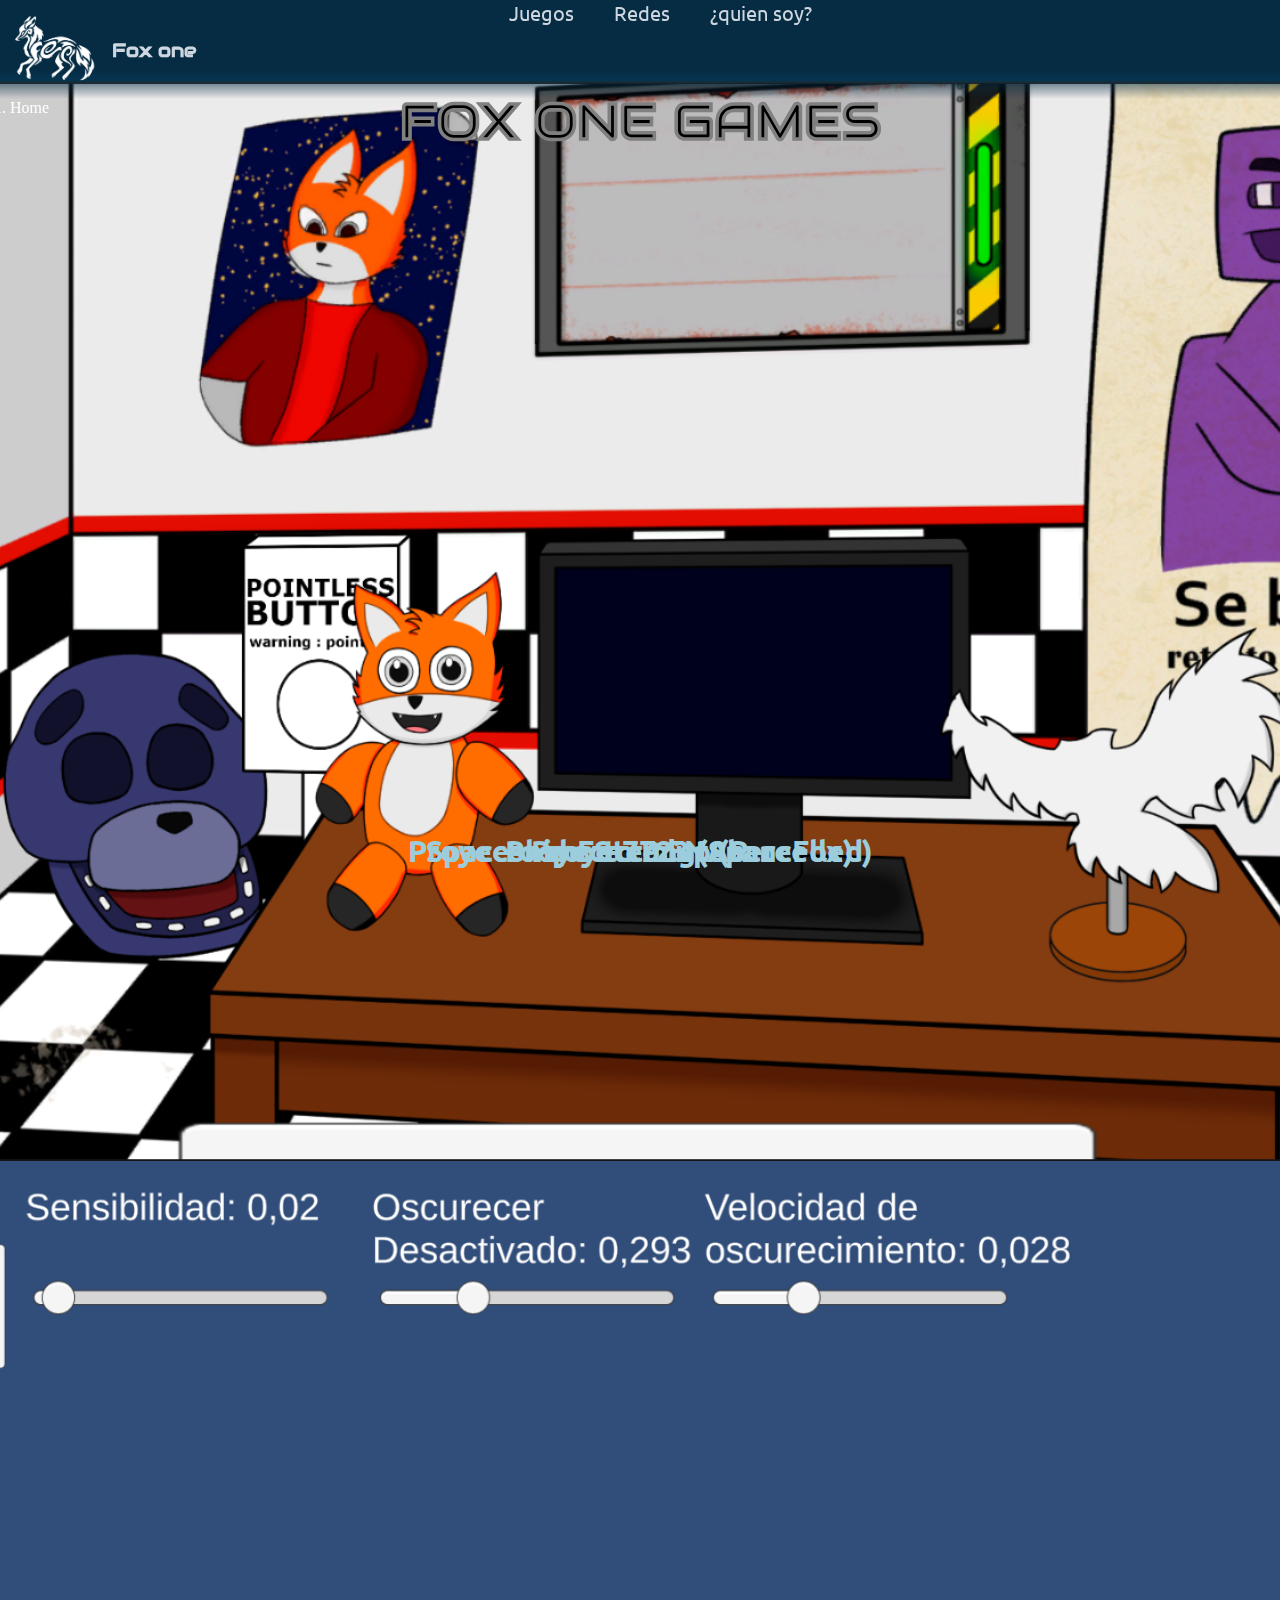
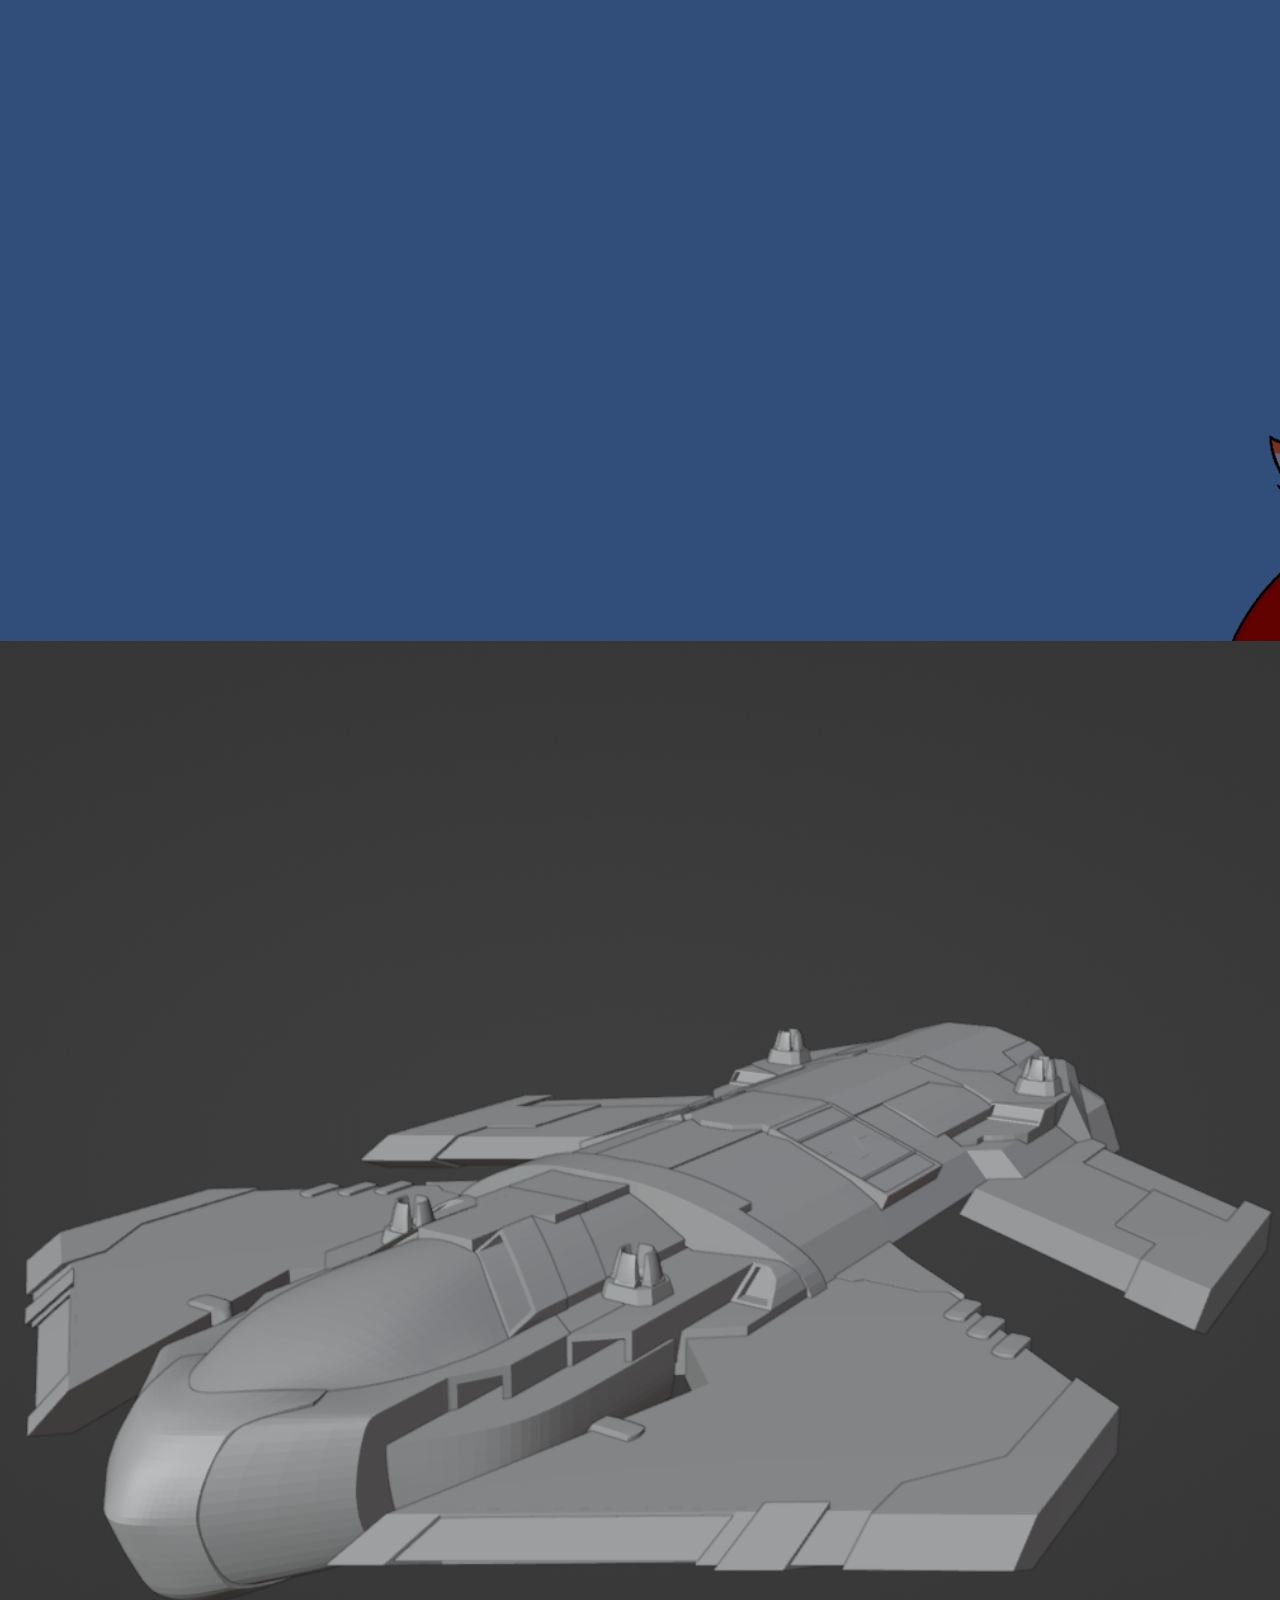
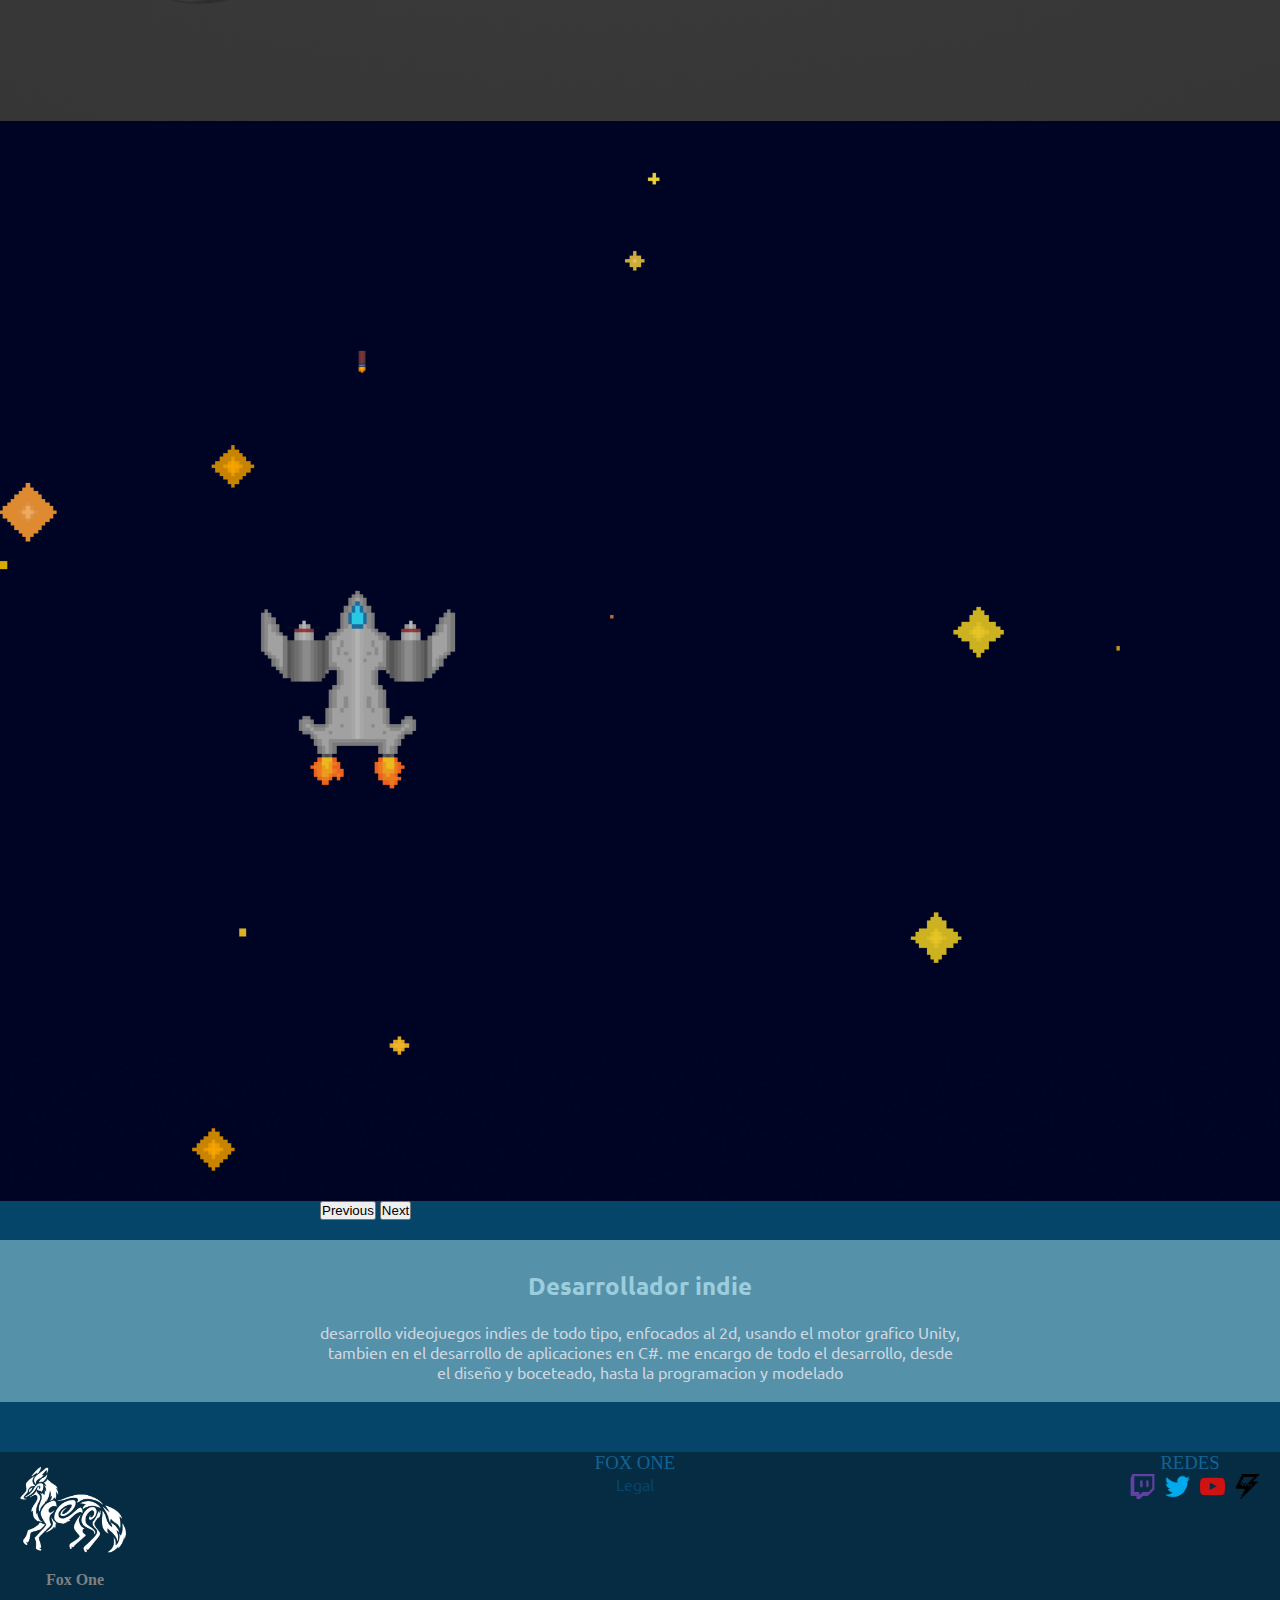
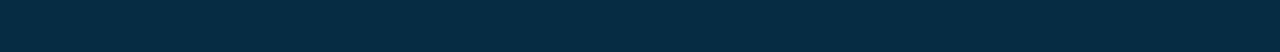
<file: index.html>
<!DOCTYPE html>
<html lang="en">

<head>
  <meta charset="UTF-8">
  <meta http-equiv="X-UA-Compatible" content="IE=edge">
  <meta name="viewport" content="width=device-width, initial-scale=1.0">
  <title>Inicio</title>
  <link rel="icon" type="image/webp" href="./Assets/LogoBlack.webp"/>
  <meta name="Keywords" content="videojuegos, indie, desarrollo, desarrollador, programacion, programador, unity, Foxone">
  <meta name="description" content="desarrollador de videojuegos indie">

  <link href="https://cdn.jsdelivr.net/npm/bootstrap@5.3.0-alpha1/dist/css/bootstrap.min.css" rel="stylesheet"
    integrity="sha384-GLhlTQ8iRABdZLl6O3oVMWSktQOp6b7In1Zl3/Jr59b6EGGoI1aFkw7cmDA6j6gD" crossorigin="anonymous">
  <script src="https://cdn.jsdelivr.net/npm/bootstrap@5.3.0-alpha1/dist/js/bootstrap.bundle.min.js"
    integrity="sha384-w76AqPfDkMBDXo30jS1Sgez6pr3x5MlQ1ZAGC+nuZB+EYdgRZgiwxhTBTkF7CXvN"
    crossorigin="anonymous"></script>
  <link rel="stylesheet" href="./CSS/style.css">
</head>

<body>
  <nav class="navbar">
    <div class="navbar_left">
      <a href="#" class="navbar_left_Logo"><img src="./Assets/Logo.webp" alt="logo d el a empresa">
        <h3><strong>Fox one</strong></h3>
      </a>
      <ol class="breadcrumb">
        <li class="breadcrumb-item active" aria-current="page">Home</li>
      </ol>
    </div>

    <ul class="navbar_buttonsList">
      <li class="navbar_buttonsList--boton"> <a href="./Pages/Juegos.html"><span>Juegos</span></a></li>
      <li class="navbar_buttonsList--boton"> <a href="./Pages/Redes.html"> <span>Redes</span></a></li>
      <li class="navbar_buttonsList--boton"> <a href="./Pages/QuienSoy.html"><span>¿quien soy?</span></a></li>
    </ul>

  </nav>

  <!-- ******end of navbar***** -->
  <main class="main">
    <div class="main_firstCard">
      <h1 class="main_firstCard--tittle">FOX ONE GAMES</h1>
      <div id="carouselExampleAutoplaying" class="carousel slide" data-bs-ride="carousel">
        <div class="carousel-inner">
          <div class="carousel-item active">
            <a href="./Pages/Programas_Pages/ProjectFNAR.html"> <img src="./Assets/Fnar_image.webp" class="d-block w-100" alt="...">
            <h3>Proyecto FNAR</h3></a>     
          </div>
          <div class="carousel-item">
            <a href="./Pages/Programas_Pages/projectPNGtuber.html"><img src="./Assets/PngTuber_image.webp" class="d-block w-100" alt="...">
            <h3>Proyecto Pngtuber</h3>
          </a>
          </div>
          <div class="carousel-item">
            <a href="./Pages/Programas_Pages/spaceFox3D.html"><img src="./Assets/Ship3D_image.webp" class="d-block w-100" alt="...">
            <h3>Spaceship FS-7723 (SpaceFox)</h3></a>
          </div>
          <div class="carousel-item">
            <a href="./Pages/Programas_Pages/projectShootEmUp.html"><img src="./Assets/shootemup_image.webp" class="d-block w-100" alt="...">
            <h3>Proyecto shootem'up (cancelled)</h3></a>
          </div>
        </div>
        <button class="carousel-control-prev" type="button" data-bs-target="#carouselExampleAutoplaying" data-bs-slide="prev">
          <span class="carousel-control-prev-icon" aria-hidden="true"></span>
          <span class="visually-hidden">Previous</span>
        </button>
        <button class="carousel-control-next" type="button" data-bs-target="#carouselExampleAutoplaying" data-bs-slide="next">
          <span class="carousel-control-next-icon" aria-hidden="true"></span>
          <span class="visually-hidden">Next</span>
        </button>
      </div>

    </div>

    <div class="main_presentationCard">
      <h2>Desarrollador indie</h2>
      <p>desarrollo videojuegos indies de todo tipo, enfocados al 2d, usando el motor grafico Unity, tambien en el desarrollo de aplicaciones en C#.
        me encargo de todo el desarrollo, desde el diseño y boceteado, hasta la programacion y modelado
      </p>
    </div>

  </main>

 <!-- ******start footer***** -->

  <footer class="footer">
    <div class="footer_logo">
      <img src="./Assets/Logo.webp" alt="">
      <h4>Fox One</h4>  
    </div>
    
    <ul class="footer_buttonlist">
      <li> <h3>FOX ONE</h3></li>
      <li> <a href="./Pages/Legal.html"><span>Legal</span></a></li>
    </ul>

    <ul class="footer_buttonlist">
      <li> <h3>REDES</h3></li>
      <li class="footer_buttonlist--Redes">
        <a href="https://www.twitch.tv/raulchis772"><img src="./Assets/twitch_logo_icon_170383.ico" alt="mi canal de twitch"></a>
        <a href="https://twitter.com/Raulchis772"><img src="./Assets/Twitter_icon-icons.com_66803.ico" alt="mi twitter"></a>
        <a href="https://www.youtube.com/channel/UC49K4aM3u3LmROEE8rw96Hw"><img src="./Assets/Youtube_icon-icons.com_66802.ico" alt="mi canal de Youtube"></a>
        <a href="https://gamejolt.com/@raulchis"><img src="./Assets/gamejolt_logo_icon_248246.ico" alt="mi gamejolt"></a>
      </li>
    </ul>
  </footer>

</body>

</html>
</file>
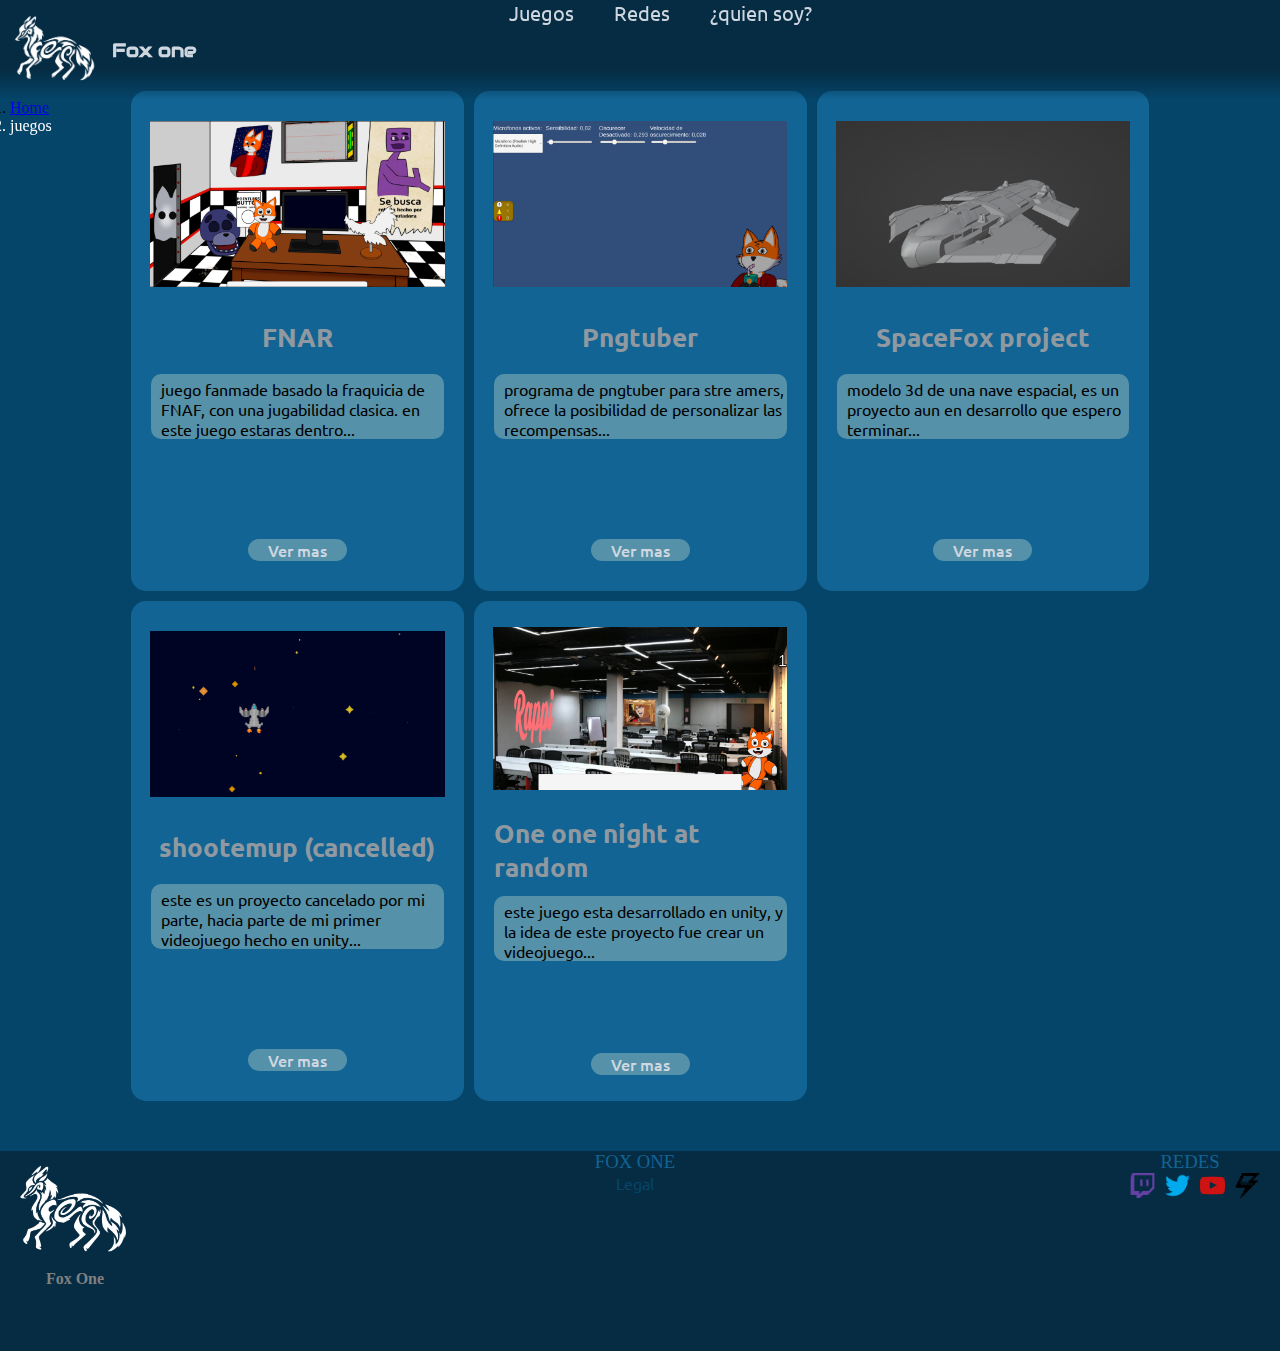
<file: Pages/Juegos.html>
<!DOCTYPE html>
<html lang="en">

<head>
  <meta charset="UTF-8">
  <meta http-equiv="X-UA-Compatible" content="IE=edge">
  <meta name="viewport" content="width=device-width, initial-scale=1.0">
  <title>Juegos</title>
  <link rel="icon" type="image/webp" href="../Assets/LogoBlack.webp"/>
  <meta name="Keywords" content="software, videojuegos, desarrollo, indie, unity, Foxone">
  <meta name="description" content="videojuegos y software indie de descarga libre">

  <link href="https://cdn.jsdelivr.net/npm/bootstrap@5.3.0-alpha1/dist/css/bootstrap.min.css" rel="stylesheet"
    integrity="sha384-GLhlTQ8iRABdZLl6O3oVMWSktQOp6b7In1Zl3/Jr59b6EGGoI1aFkw7cmDA6j6gD" crossorigin="anonymous">
  <script src="https://cdn.jsdelivr.net/npm/bootstrap@5.3.0-alpha1/dist/js/bootstrap.bundle.min.js"
    integrity="sha384-w76AqPfDkMBDXo30jS1Sgez6pr3x5MlQ1ZAGC+nuZB+EYdgRZgiwxhTBTkF7CXvN"
    crossorigin="anonymous"></script>
  <link rel="stylesheet" href="../CSS/style.css">
</head>

<body>
  <nav class="navbar">
    <div class="navbar_left">
      <a href="../index.html" class="navbar_left_Logo"><img src="../Assets/Logo.webp" alt="logo d el a empresa">
        <h3><strong>Fox one</strong></h3>
      </a>
      <nav aria-label="breadcrumb">
        <ol class="breadcrumb">
          <li class="breadcrumb-item"><a href="../index.html">Home</a></li>
          <li class="breadcrumb-item active" aria-current="page">juegos</li>
        </ol>
      </nav>

    </div>

    <ul class="navbar_buttonsList">
      <li class="navbar_buttonsList--boton"> <a href="./Juegos.html"><span>Juegos</span></a></li>
      <li class="navbar_buttonsList--boton"> <a href="./Redes.html"> <span>Redes</span></a></li>
      <li class="navbar_buttonsList--boton"> <a href="./QuienSoy.html"><span>¿quien soy?</span></a></li>
    </ul>

  </nav>

  <main class="main">

    <div class="center">
      
    <ol class="main_cardContainer">

      <li>
        <ol class="main_cardContainer_card">
          <li><img src="../Assets/Fnar_image.webp" alt="iamgen representativa de fnar"></li>
          <li>
            <h3>FNAR</h3>
          </li>
          <li class="main_cardContainer_card--resume">
            <p>juego fanmade basado la fraquicia de FNAF, con una jugabilidad clasica. en este juego estaras dentro...</p>
          </li>
          <li class="main_cardContainer_card--showMore"> <a href="./Programas_Pages/ProjectFNAR.html">
              <h4>Ver mas</h4>
            </a></li>
        </ol>
      </li>

      <li>
        <ol class="main_cardContainer_card">
          <li><img src="../Assets/PngTuber_image.webp" alt="imagen representativa del programa"></li>
          <li>
            <h3>Pngtuber</h3>
          </li>
          <li class="main_cardContainer_card--resume">
            <p>programa de pngtuber para stre amers, ofrece la posibilidad de personalizar las recompensas...</p>
          </li>
          <li class="main_cardContainer_card--showMore"> <a href="./Programas_Pages/projectPNGtuber.html">
              <h4>Ver mas</h4>
            </a></li>
        </ol>
      </li>

      <li>
        <ol class="main_cardContainer_card">
          <li><img src="../Assets/Ship3D_image.webp" alt="imagen representativa de la nave"></li>
          <li>
            <h3>SpaceFox project</h3>
          </li>
          <li class="main_cardContainer_card--resume">
            <p>modelo 3d de una nave espacial, es un proyecto aun en desarrollo que espero terminar...</p>
          </li>
          <li class="main_cardContainer_card--showMore"> <a href="./Programas_Pages/spaceFox3D.html">
              <h4>Ver mas</h4>
            </a></li>
        </ol>
      </li>
    </ol>

    <ol class="main_cardContainer">
      <li>
        <ol class="main_cardContainer_card">
          <li><img src="../Assets/shootemup_image.webp" alt="imagen del juego"></li>
          <li>
            <h3>shootemup (cancelled)</h3>
          </li>
          <li class="main_cardContainer_card--resume">
            <p>este es un proyecto cancelado por mi parte, hacia parte de mi primer videojuego hecho en unity...</p>
          </li>
          <li class="main_cardContainer_card--showMore"> <a href="./Programas_Pages/projectShootEmUp.html">
              <h4>Ver mas</h4>
            </a></li>
        </ol>
      </li>

      <li>
        <ol class="main_cardContainer_card">
          <li><img src="../Assets/one_night_at_random.webp" alt="imagen del juego"></li>
          <li>
            <h3>One one night at random</h3>
          </li>
          <li class="main_cardContainer_card--resume">
            <p>este juego esta desarrollado en unity, y la idea de este proyecto fue crear un videojuego...</p>
          </li>
          <li class="main_cardContainer_card--showMore"> 
            <a href="./Programas_Pages/oneNightAtRandom.html">
              <h4>Ver mas</h4>
            </a></li>
        </ol>
      </li>
    </ol>
    </div>

  </main>

  <footer class="footer">
    <div class="footer_logo">
      <img src="../Assets/Logo.webp" alt="">
      <h4>Fox One</h4>
    </div>

    <ul class="footer_buttonlist">
      <li>
        <h3>FOX ONE</h3>
      </li>
      <li> <a href="./Legal.html"><span>Legal</span></a></li>
    </ul>

    <ul class="footer_buttonlist">
      <li>
        <h3>REDES</h3>
      </li>
      <li class="footer_buttonlist--Redes">
        <a href="https://www.twitch.tv/raulchis772"><img src="../Assets/twitch_logo_icon_170383.ico"
            alt="mi canal de twitch"></a>
        <a href="https://twitter.com/Raulchis772"><img src="../Assets/Twitter_icon-icons.com_66803.ico"
            alt="mi twitter"></a>
        <a href="https://www.youtube.com/channel/UC49K4aM3u3LmROEE8rw96Hw"><img
            src="../Assets/Youtube_icon-icons.com_66802.ico" alt="mi canal de Youtube"></a>
        <a href="https://gamejolt.com/@raulchis"><img src="../Assets/gamejolt_logo_icon_248246.ico"
            alt="mi gamejolt"></a>
      </li>
    </ul>
  </footer>

</body>

</html>
</file>
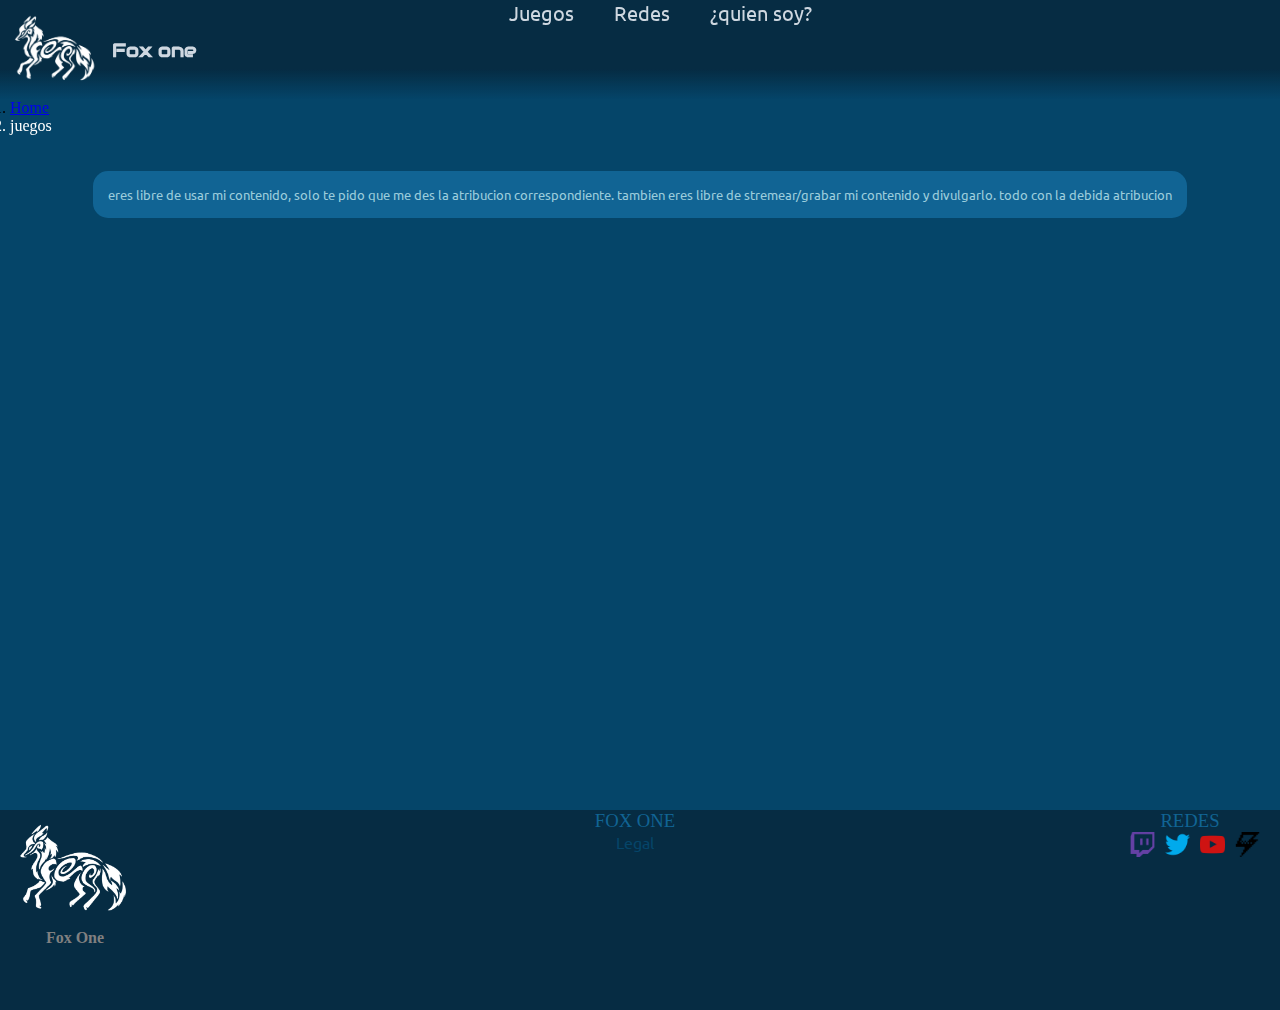
<file: Pages/Legal.html>
<!DOCTYPE html>
<html lang="en">

<head>
    <meta charset="UTF-8">
    <meta http-equiv="X-UA-Compatible" content="IE=edge">
    <meta name="viewport" content="width=device-width, initial-scale=1.0">
    <title>Legal</title>
  <link rel="icon" type="image/webp" href="../Assets/LogoBlack.webp"/>
  <meta name="Keywords" content="Legal, Foxone, condiciones, ayuda, informacion">
  <meta name="description" content="eres libre de usar mi contenido, solo te pido que me des la atribucion correspondiente">
    <link href="https://cdn.jsdelivr.net/npm/bootstrap@5.3.0-alpha1/dist/css/bootstrap.min.css" rel="stylesheet"
        integrity="sha384-GLhlTQ8iRABdZLl6O3oVMWSktQOp6b7In1Zl3/Jr59b6EGGoI1aFkw7cmDA6j6gD" crossorigin="anonymous">
    <script src="https://cdn.jsdelivr.net/npm/bootstrap@5.3.0-alpha1/dist/js/bootstrap.bundle.min.js"
        integrity="sha384-w76AqPfDkMBDXo30jS1Sgez6pr3x5MlQ1ZAGC+nuZB+EYdgRZgiwxhTBTkF7CXvN"
        crossorigin="anonymous"></script>
    <link rel="stylesheet" href="../CSS/style.css">
</head>

<body>
    <nav class="navbar">
        <div class="navbar_left">
            <a href="../index.html" class="navbar_left_Logo"><img src="../Assets/Logo.webp" alt="logo d el a empresa">
                <h3><strong>Fox one</strong></h3>
            </a>
            <nav aria-label="breadcrumb">
                <ol class="breadcrumb">
                    <li class="breadcrumb-item"><a href="../index.html">Home</a></li>
                    <li class="breadcrumb-item active" aria-current="page">juegos</li>
                </ol>
            </nav>

        </div>

        <ul class="navbar_buttonsList">
            <li class="navbar_buttonsList--boton"> <a href="./Juegos.html"><span>Juegos</span></a></li>
            <li class="navbar_buttonsList--boton"> <a href="./Redes.html"> <span>Redes</span></a></li>
            <li class="navbar_buttonsList--boton"> <a href="./QuienSoy.html"><span>¿quien soy?</span></a></li>
        </ul>

    </nav>

    <!-- *****end of navbar *****-->
    <main class="main">
        <div class="main_legalCard">
            <p>eres libre de usar mi contenido, solo te pido que me des la atribucion correspondiente. tambien eres libre de stremear/grabar mi contenido y divulgarlo. todo con la debida atribucion</p>
        </div>
    </main>

    <!-- *****star of footer *****-->
    <footer class="footer">
        <div class="footer_logo">
            <img src="../Assets/Logo.webp" alt="">
            <h4>Fox One</h4>
        </div>

        <ul class="footer_buttonlist">
            <li>
                <h3>FOX ONE</h3>
            </li>
            <li> <a href="./Legal.html"><span>Legal</span></a></li>
        </ul>

        <ul class="footer_buttonlist">
            <li>
                <h3>REDES</h3>
            </li>
            <li class="footer_buttonlist--Redes">
                <a href="https://www.twitch.tv/raulchis772"><img src="../Assets/twitch_logo_icon_170383.ico"
                        alt="mi canal de twitch"></a>
                <a href="https://twitter.com/Raulchis772"><img src="../Assets/Twitter_icon-icons.com_66803.ico"
                        alt="mi twitter"></a>
                <a href="https://www.youtube.com/channel/UC49K4aM3u3LmROEE8rw96Hw"><img
                        src="../Assets/Youtube_icon-icons.com_66802.ico" alt="mi canal de Youtube"></a>
                <a href="https://gamejolt.com/@raulchis"><img src="../Assets/gamejolt_logo_icon_248246.ico"
                        alt="mi gamejolt"></a>
            </li>
        </ul>
    </footer>

</body>

</html>
</file>
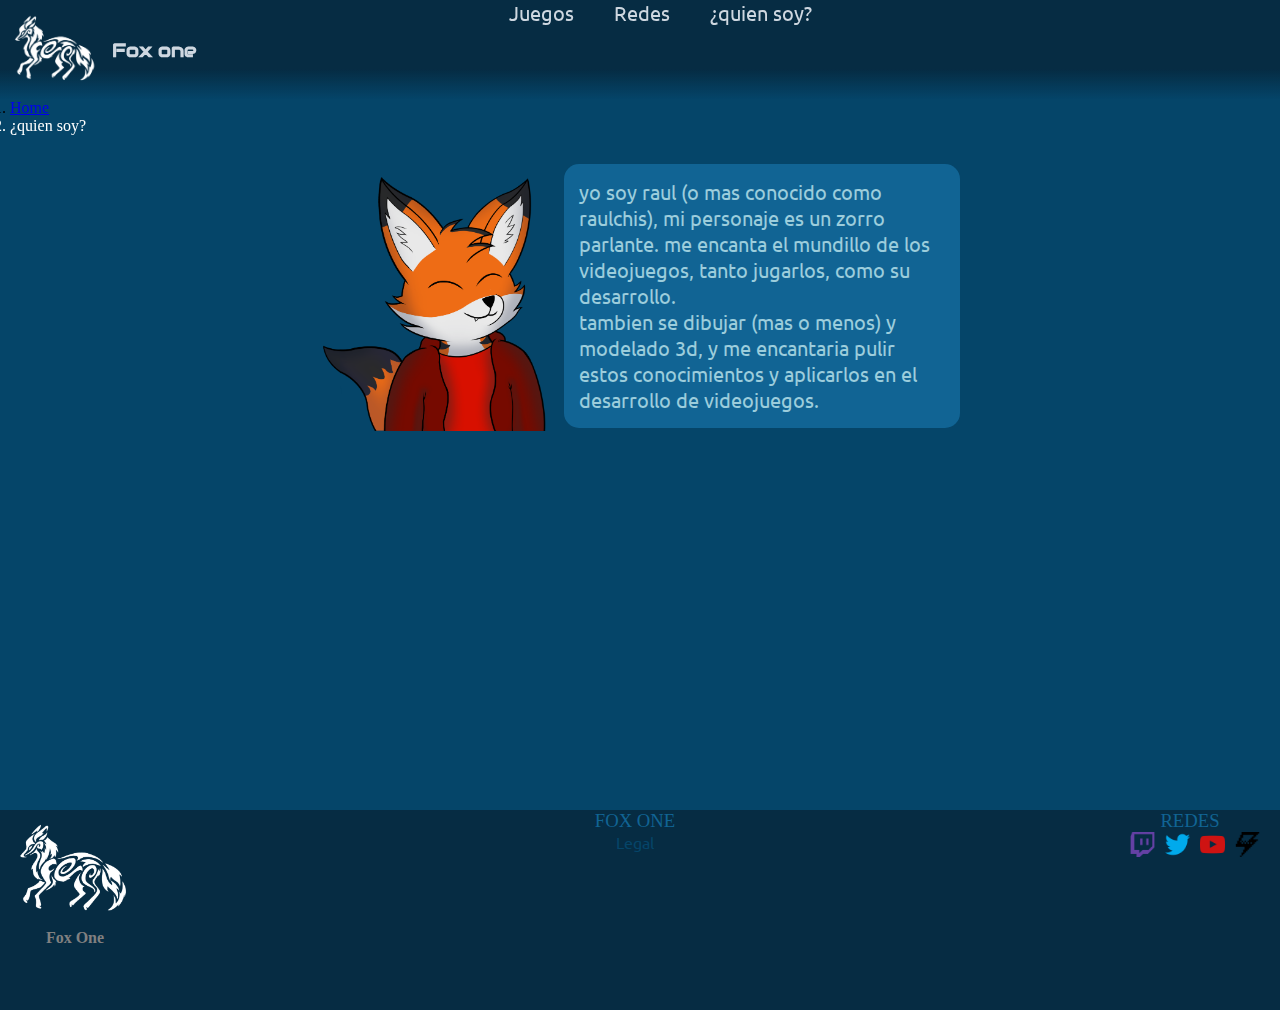
<file: Pages/QuienSoy.html>
<!DOCTYPE html>
<html lang="en">

<head>
    <meta charset="UTF-8">
    <meta http-equiv="X-UA-Compatible" content="IE=edge">
    <meta name="viewport" content="width=device-width, initial-scale=1.0">
    <title>¿quien soy?</title>
    <link rel="icon" type="image/webp" href="../Assets/LogoBlack.webp"/>
    <meta name="Keywords" content="biografia, Foxone, indie, informacion">
    <meta name="description" content="yo soy raul (o mas conocido como raulchis), mi personaje es un zorro parlante. me encanta el mundillo de los videojuegos, tanto jugarlos, como su desarrollo.">

    <link href="https://cdn.jsdelivr.net/npm/bootstrap@5.3.0-alpha1/dist/css/bootstrap.min.css" rel="stylesheet"
        integrity="sha384-GLhlTQ8iRABdZLl6O3oVMWSktQOp6b7In1Zl3/Jr59b6EGGoI1aFkw7cmDA6j6gD" crossorigin="anonymous">
    <script src="https://cdn.jsdelivr.net/npm/bootstrap@5.3.0-alpha1/dist/js/bootstrap.bundle.min.js"
        integrity="sha384-w76AqPfDkMBDXo30jS1Sgez6pr3x5MlQ1ZAGC+nuZB+EYdgRZgiwxhTBTkF7CXvN"
        crossorigin="anonymous"></script>
    <link rel="stylesheet" href="../CSS/style.css">
</head>

<body>
    <nav class="navbar">
        <div class="navbar_left">
            <a href="../index.html" class="navbar_left_Logo"><img src="../Assets/Logo.webp" alt="logo d el a empresa">
                <h3><strong>Fox one</strong></h3>
            </a>
            <nav aria-label="breadcrumb">
                <ol class="breadcrumb">
                    <li class="breadcrumb-item"><a href="../index.html">Home</a></li>
                    <li class="breadcrumb-item active" aria-current="page">¿quien soy?</li>
                </ol>
            </nav>

        </div>

        <ul class="navbar_buttonsList">
            <li class="navbar_buttonsList--boton"> <a href="./Juegos.html"><span>Juegos</span></a></li>
            <li class="navbar_buttonsList--boton"> <a href="./Redes.html"> <span>Redes</span></a></li>
            <li class="navbar_buttonsList--boton"> <a href="./QuienSoy.html"><span>¿quien soy?</span></a></li>
        </ul>

    </nav>

    <!-- *****end of navbar *****-->
    <main class="main">
        <div class="main_whoIam">
            <img src="../Assets/Raulchis.webp" alt="zorro Raulchis">
            <div class="main_whoIam--text">
                <p>yo soy raul (o mas conocido como raulchis), mi personaje es un zorro parlante. me encanta el mundillo
                    de
                    los videojuegos, tanto jugarlos, como su desarrollo. <br> tambien se dibujar (mas o menos) y
                    modelado
                    3d, y me encantaria pulir estos conocimientos y aplicarlos en el desarrollo de videojuegos.</p>
            </div>

        </div>
    </main>

    <!-- *****star of footer *****-->
    <footer class="footer">
        <div class="footer_logo">
            <img src="../Assets/Logo.webp" alt="">
            <h4>Fox One</h4>
        </div>

        <ul class="footer_buttonlist">
            <li>
                <h3>FOX ONE</h3>
            </li>
            <li> <a href="./Legal.html"><span>Legal</span></a></li>
        </ul>

        <ul class="footer_buttonlist">
            <li>
                <h3>REDES</h3>
            </li>
            <li class="footer_buttonlist--Redes">
                <a href="https://www.twitch.tv/raulchis772"><img src="../Assets/twitch_logo_icon_170383.ico"
                        alt="mi canal de twitch"></a>
                <a href="https://twitter.com/Raulchis772"><img src="../Assets/Twitter_icon-icons.com_66803.ico"
                        alt="mi twitter"></a>
                <a href="https://www.youtube.com/channel/UC49K4aM3u3LmROEE8rw96Hw"><img
                        src="../Assets/Youtube_icon-icons.com_66802.ico" alt="mi canal de Youtube"></a>
                <a href="https://gamejolt.com/@raulchis"><img src="../Assets/gamejolt_logo_icon_248246.ico"
                        alt="mi gamejolt"></a>
            </li>
        </ul>
    </footer>

</body>

</html>
</file>
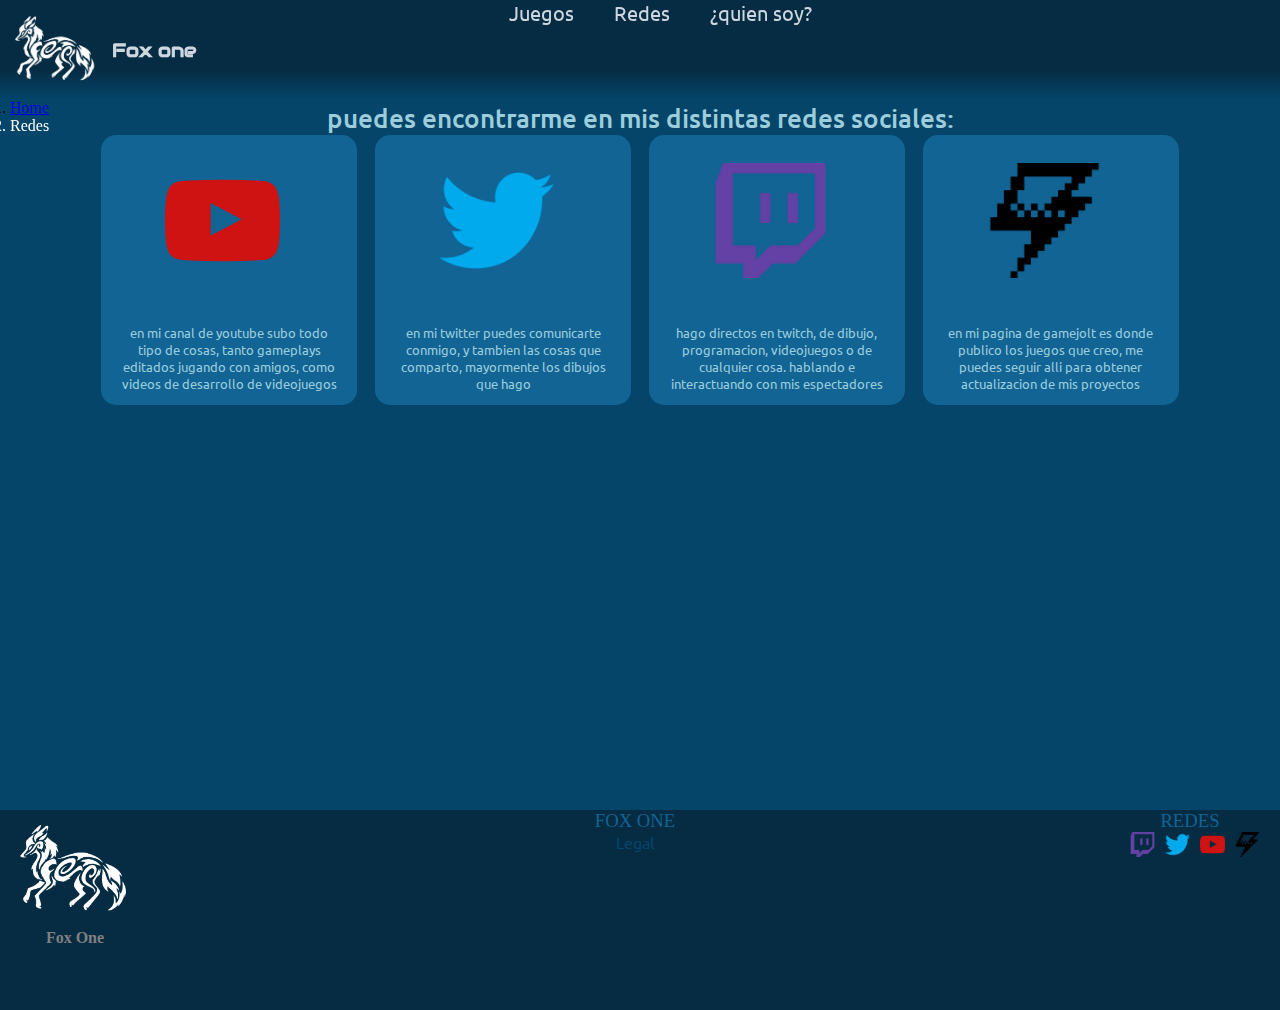
<file: Pages/Redes.html>
<!DOCTYPE html>
<html lang="en">

<head>
    <meta charset="UTF-8">
    <meta http-equiv="X-UA-Compatible" content="IE=edge">
    <meta name="viewport" content="width=device-width, initial-scale=1.0">
    <title>Redes</title>
    <link rel="icon" type="image/webp" href="../Assets/LogoBlack.webp"/>
    <meta name="Keywords" content="Redes, Foxone, contacto, informacion, ayuda">
    <meta name="description" content="Me puedes contactar en las distintas redes sociales, y tambien me pudes seguir para mas actualizaciones">

    <link href="https://cdn.jsdelivr.net/npm/bootstrap@5.3.0-alpha1/dist/css/bootstrap.min.css" rel="stylesheet"
        integrity="sha384-GLhlTQ8iRABdZLl6O3oVMWSktQOp6b7In1Zl3/Jr59b6EGGoI1aFkw7cmDA6j6gD" crossorigin="anonymous">
    <script src="https://cdn.jsdelivr.net/npm/bootstrap@5.3.0-alpha1/dist/js/bootstrap.bundle.min.js"
        integrity="sha384-w76AqPfDkMBDXo30jS1Sgez6pr3x5MlQ1ZAGC+nuZB+EYdgRZgiwxhTBTkF7CXvN"
        crossorigin="anonymous"></script>
    <link rel="stylesheet" href="../CSS/style.css">
</head>

<body>
    <nav class="navbar">
        <div class="navbar_left">
            <a href="../index.html" class="navbar_left_Logo"><img src="../Assets/Logo.webp" alt="logo d el a empresa">
                <h3><strong>Fox one</strong></h3>
            </a>
            <nav aria-label="breadcrumb">
                <ol class="breadcrumb">
                    <li class="breadcrumb-item"><a href="../index.html">Home</a></li>
                    <li class="breadcrumb-item active" aria-current="page">Redes</li>
                </ol>
            </nav>

        </div>

        <ul class="navbar_buttonsList">
            <li class="navbar_buttonsList--boton"> <a href="./Juegos.html"><span>Juegos</span></a></li>
            <li class="navbar_buttonsList--boton"> <a href="./Redes.html"> <span>Redes</span></a></li>
            <li class="navbar_buttonsList--boton"> <a href="./QuienSoy.html"><span>¿quien soy?</span></a></li>
        </ul>

    </nav>

    <!-- *****end of navbar *****-->
    <main class="main">
        <p class="main--tittleNetwork">puedes encontrarme en mis distintas redes sociales:</p>
        <ol class="main_linksCards">
            <li class="main_linksCards_card">
                <a href="https://www.youtube.com/channel/UC49K4aM3u3LmROEE8rw96Hw"><img src="../Assets/Youtube_icon-icons.com_66802.ico" alt="mi youtube"></a>
                <P>en mi canal de youtube subo todo tipo de cosas, tanto gameplays editados jugando
                    con amigos, como videos de desarrollo de videojuegos</P>
            </li>
            <li class="main_linksCards_card">
                <a href="https://twitter.com/Raulchis772"><img src="../Assets/Twitter_icon-icons.com_66803.ico" alt="mi twitter"></a>
                <P>en mi twitter puedes comunicarte conmigo, y tambien las cosas que comparto, mayormente los dibujos que hago</P>
            </li>

            <li class="main_linksCards_card">
                <a href="https://www.twitch.tv/raulchis772"><img src="../Assets/twitch_logo_icon_170383.ico"
                    alt="mi canal de twitch"></a>
                <P>hago directos en twitch, de dibujo, programacion, videojuegos o de cualquier cosa. hablando e interactuando con mis espectadores</P>
            </li>

            <li class="main_linksCards_card">
                <a href="https://gamejolt.com/@raulchis"><img src="../Assets/gamejolt_logo_icon_248246.ico"
                    alt="mi gamejolt"></a>
                <P>en mi pagina de gamejolt es donde publico los juegos que creo, me puedes seguir alli para obtener actualizacion de mis proyectos</P>
            </li>
        </ol>
    </main>

    <!-- *****star of footer *****-->
    <footer class="footer">
        <div class="footer_logo">
            <img src="../Assets/Logo.webp" alt="">
            <h4>Fox One</h4>
        </div>

        <ul class="footer_buttonlist">
            <li>
                <h3>FOX ONE</h3>
            </li>
            <li> <a href="./Legal.html"><span>Legal</span></a></li>
        </ul>

        <ul class="footer_buttonlist">
            <li>
                <h3>REDES</h3>
            </li>
            <li class="footer_buttonlist--Redes">
                <a href="https://www.twitch.tv/raulchis772"><img src="../Assets/twitch_logo_icon_170383.ico"
                        alt="mi canal de twitch"></a>
                <a href="https://twitter.com/Raulchis772"><img src="../Assets/Twitter_icon-icons.com_66803.ico"
                        alt="mi twitter"></a>
                <a href="https://www.youtube.com/channel/UC49K4aM3u3LmROEE8rw96Hw"><img
                        src="../Assets/Youtube_icon-icons.com_66802.ico" alt="mi canal de Youtube"></a>
                <a href="https://gamejolt.com/@raulchis"><img src="../Assets/gamejolt_logo_icon_248246.ico"
                        alt="mi gamejolt"></a>
            </li>
        </ul>
    </footer>

</body>

</html>
</file>
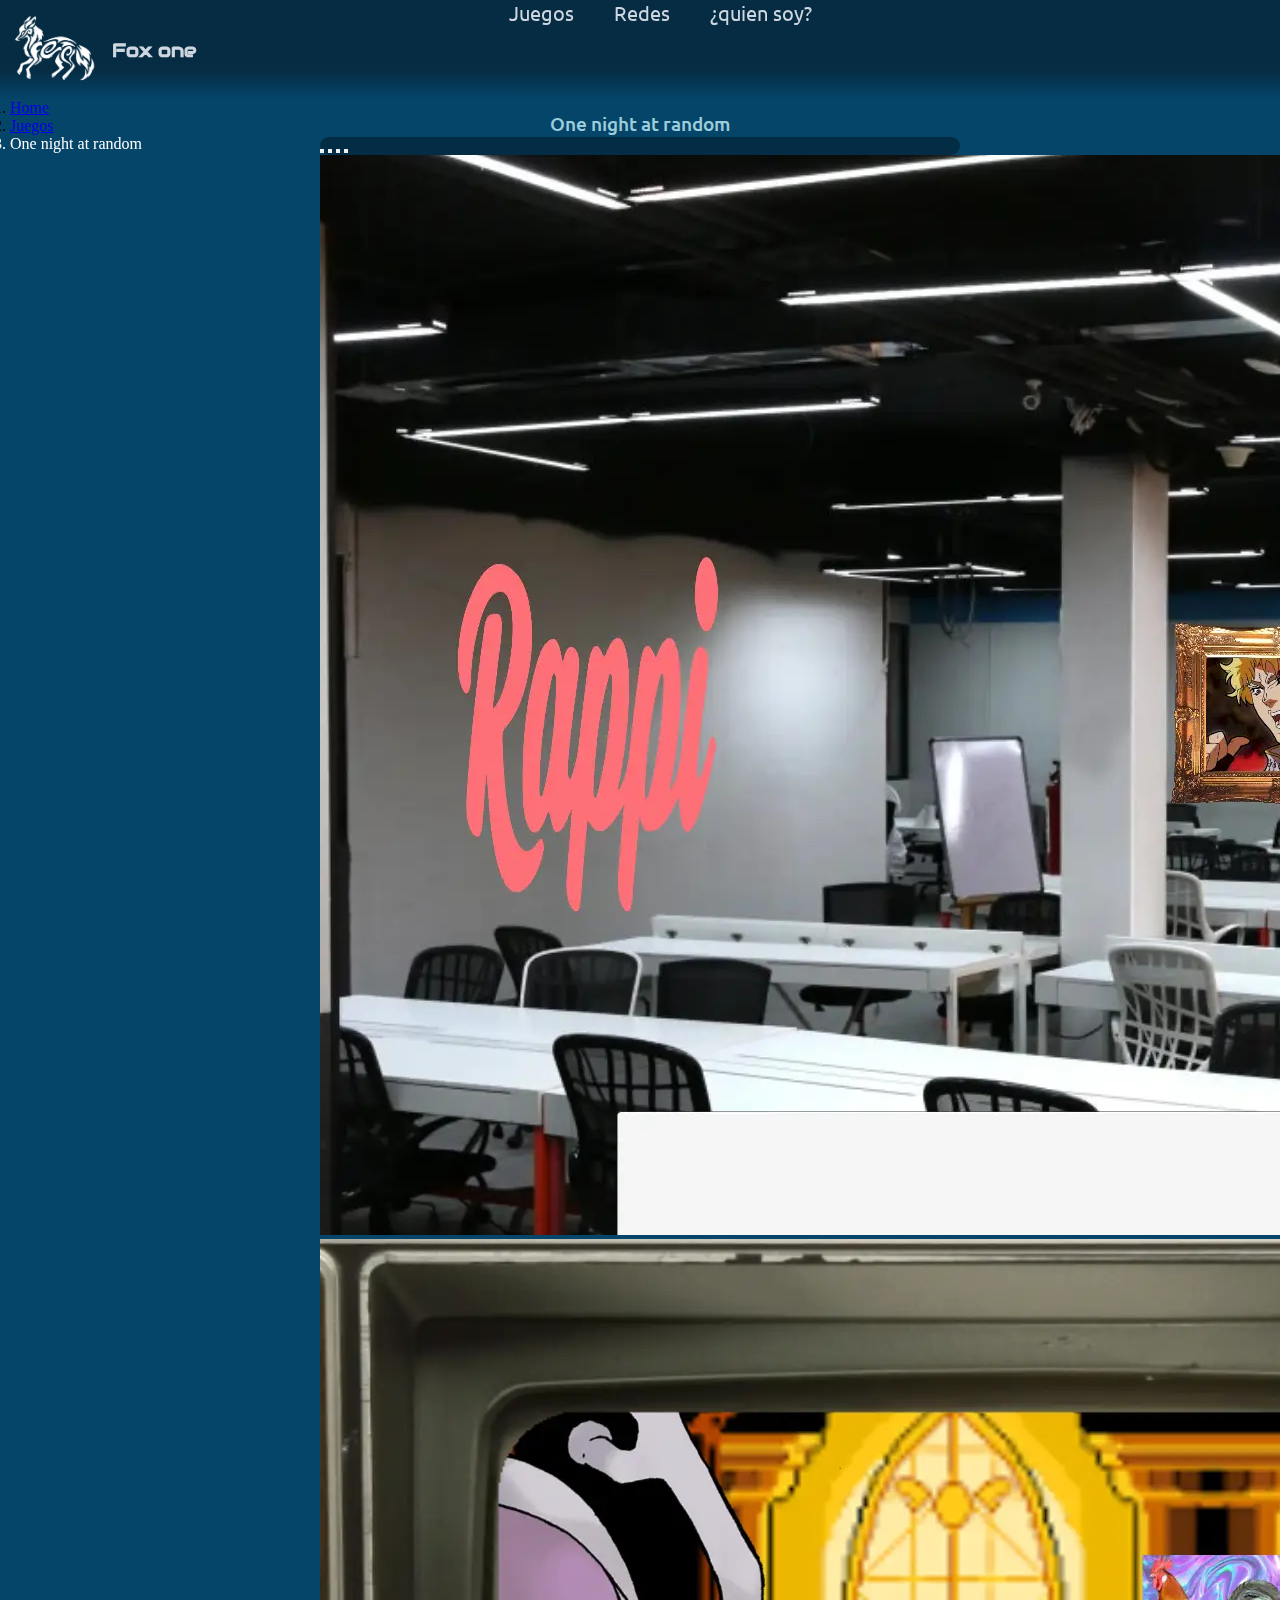
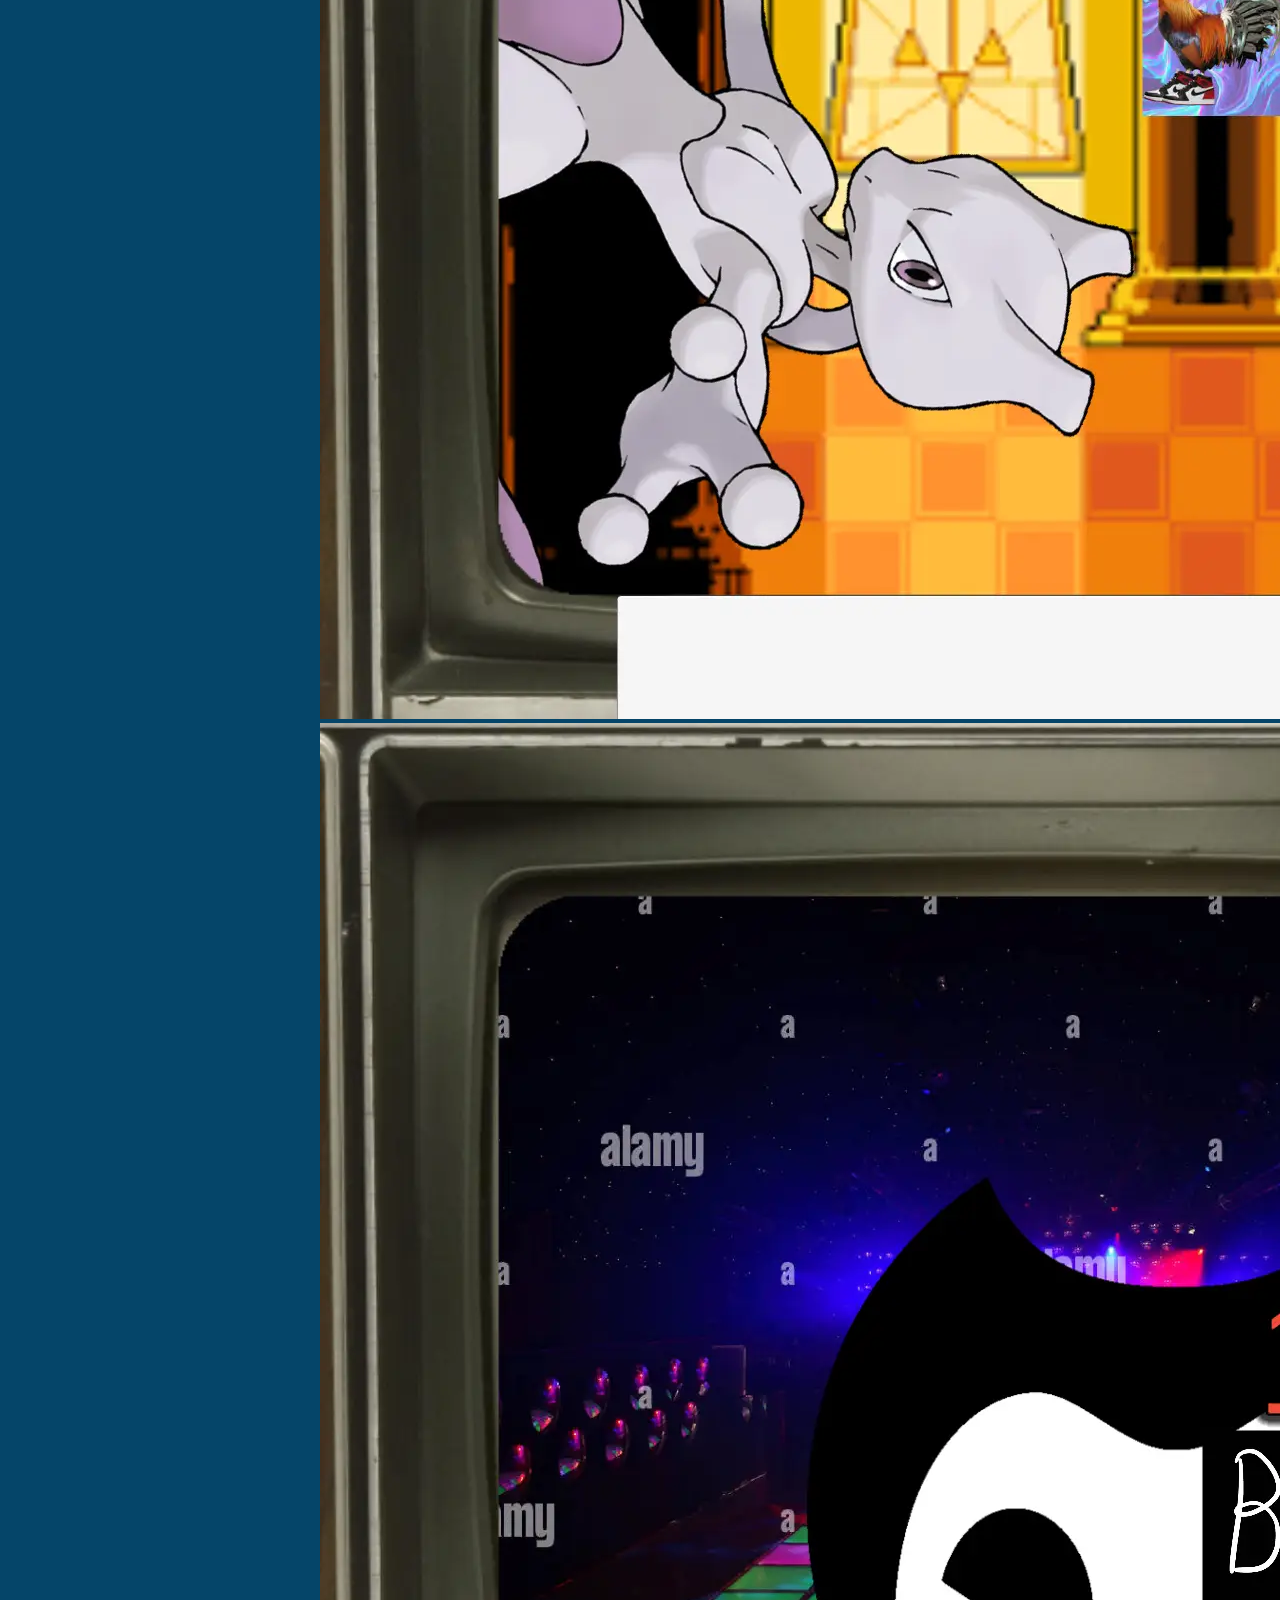
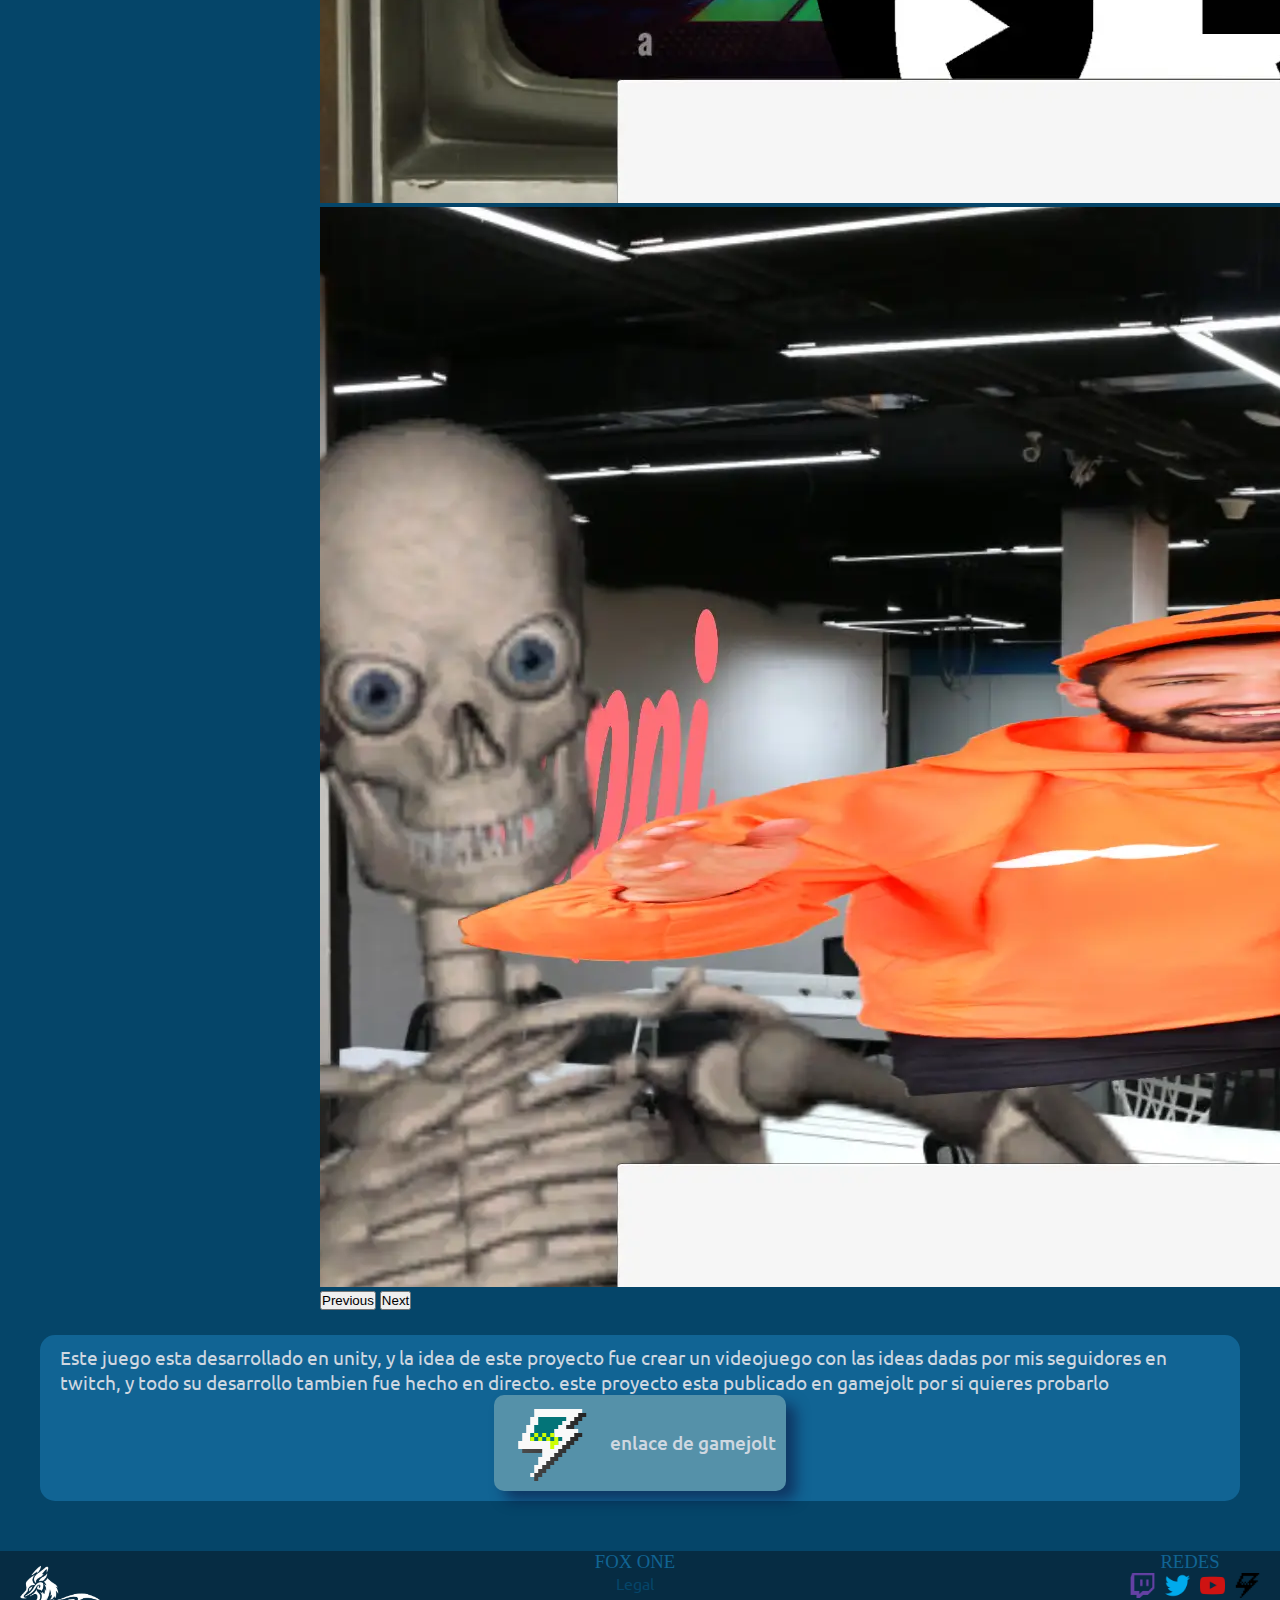
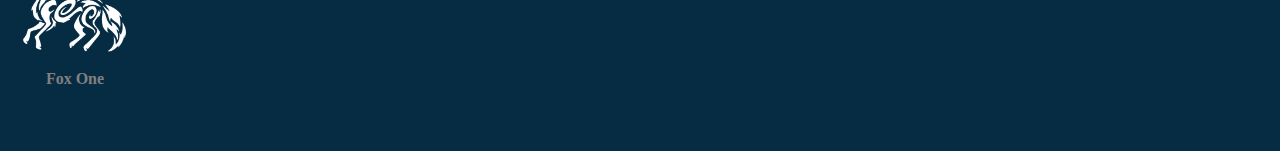
<file: Pages/Programas_Pages/oneNightAtRandom.html>
<!DOCTYPE html>
<html lang="en">

<head>
  <meta charset="UTF-8">
  <meta http-equiv="X-UA-Compatible" content="IE=edge">
  <meta name="viewport" content="width=device-width, initial-scale=1.0">
  <title>Juegos || ONAR</title>
  <link rel="icon" type="image/webp" href="../../Assets/LogoBlack.webp"/>
  <meta name="Keywords" content="videojuego, fangame, fnaf, indie, unity, Foxone">
  <meta name="description" content="videojuego fangame basado en la franquisia de fnaf">

  <link href="https://cdn.jsdelivr.net/npm/bootstrap@5.3.0-alpha1/dist/css/bootstrap.min.css" rel="stylesheet"
    integrity="sha384-GLhlTQ8iRABdZLl6O3oVMWSktQOp6b7In1Zl3/Jr59b6EGGoI1aFkw7cmDA6j6gD" crossorigin="anonymous">
  <script src="https://cdn.jsdelivr.net/npm/bootstrap@5.3.0-alpha1/dist/js/bootstrap.bundle.min.js"
    integrity="sha384-w76AqPfDkMBDXo30jS1Sgez6pr3x5MlQ1ZAGC+nuZB+EYdgRZgiwxhTBTkF7CXvN"
    crossorigin="anonymous"></script>
  <link rel="stylesheet" href="../../CSS/style.css">
</head>

<body>
  <nav class="navbar">
    <div class="navbar_left">
      <a href="../../index.html" class="navbar_left_Logo"><img src="../../Assets/Logo.webp" alt="logo d el a empresa">
        <h3><strong>Fox one</strong></h3>
      </a>
      <nav aria-label="breadcrumb">
        <ol class="breadcrumb">
          <li class="breadcrumb-item"><a href="../../index.html">Home</a></li>
          <li class="breadcrumb-item"><a href="../Juegos.html">Juegos</a></li>
          <li class="breadcrumb-item active" aria-current="page">One night at random</li>
        </ol>
      </nav>

    </div>

    <ul class="navbar_buttonsList">
      <li class="navbar_buttonsList--boton"> <a href="../Juegos.html"><span>Juegos</span></a></li>
      <li class="navbar_buttonsList--boton"> <a href="../Redes.html"> <span>Redes</span></a></li>
      <li class="navbar_buttonsList--boton"> <a href="../QuienSoy.html"><span>¿quien soy?</span></a></li>
    </ul>

  </nav>

  <!-- *****end of navbar *****-->
  <main class="main">
    <h3 class="main--tittleGames">One night at random</h3>

    <div id="carouselExampleIndicators" class="carousel slide">
      <div class="carousel-indicators">
        <button type="button" data-bs-target="#carouselExampleIndicators" data-bs-slide-to="0" class="active"
          aria-current="true" aria-label="Slide 1"></button>
        <button type="button" data-bs-target="#carouselExampleIndicators" data-bs-slide-to="1"
          aria-label="Slide 2"></button>
        <button type="button" data-bs-target="#carouselExampleIndicators" data-bs-slide-to="2"
          aria-label="Slide 3"></button>
        <button type="button" data-bs-target="#carouselExampleIndicators" data-bs-slide-to="3"
          aria-label="Slide 4"></button>
      </div>
      <div class="carousel-inner">
        <div class="carousel-item active">
          <img src="../../Assets/ImagePages/ONAR/ONAR004.webp" class="d-block w-100" alt="Imagenes del juego">
        </div>
        <div class="carousel-item">
          <img src="../../Assets/ImagePages/ONAR/ONAR001.webp" class="d-block w-100" alt="Imagenes del juego">
        </div>
        <div class="carousel-item">
          <img src="../../Assets/ImagePages/ONAR/ONAR002.webp" class="d-block w-100" alt="Imagenes del juego">
        </div>

        <div class="carousel-item">
          <img src="../../Assets/ImagePages/ONAR/ONAR003.webp" class="d-block w-100" alt="Imagenes del juego">
        </div>
      </div>
      <button class="carousel-control-prev" type="button" data-bs-target="#carouselExampleIndicators"
        data-bs-slide="prev">
        <span class="carousel-control-prev-icon" aria-hidden="true"></span>
        <span class="visually-hidden">Previous</span>
      </button>
      <button class="carousel-control-next" type="button" data-bs-target="#carouselExampleIndicators"
        data-bs-slide="next">
        <span class="carousel-control-next-icon" aria-hidden="true"></span>
        <span class="visually-hidden">Next</span>
      </button>
    </div>

    <div class="main_sinopsis">
      <p>Este juego esta desarrollado en unity, y la idea de este proyecto fue crear un videojuego con las ideas dadas
        por mis seguidores en twitch, y todo su desarrollo tambien fue hecho en directo.
        este proyecto esta publicado en gamejolt por si quieres probarlo
      </p>

         <a href="https://gamejolt.com/games/Random/714463" class="main_sinopsis--buttonDownload">
          <img src="../../Assets/icons8-juego-jolt.svg" alt="">
          <h3>enlace de gamejolt</h3>
         </a>
         
     
    </div>
  </main>

  <!-- *****star of footer *****-->
  <footer class="footer">
    <div class="footer_logo">
      <img src="../../Assets/Logo.webp" alt="">
      <h4>Fox One</h4>
    </div>

    <ul class="footer_buttonlist">
      <li>
        <h3>FOX ONE</h3>
      </li>
      <li> <a href="../Legal.html"><span>Legal</span></a></li>
    </ul>

    <ul class="footer_buttonlist">
      <li>
        <h3>REDES</h3>
      </li>
      <li class="footer_buttonlist--Redes">
        <a href="https://www.twitch.tv/raulchis772"><img src="../../Assets/twitch_logo_icon_170383.ico"
            alt="mi canal de twitch"></a>
        <a href="https://twitter.com/Raulchis772"><img src="../../Assets/Twitter_icon-icons.com_66803.ico"
            alt="mi twitter"></a>
        <a href="https://www.youtube.com/channel/UC49K4aM3u3LmROEE8rw96Hw"><img
            src="../../Assets/Youtube_icon-icons.com_66802.ico" alt="mi canal de Youtube"></a>
        <a href="https://gamejolt.com/@raulchis"><img src="../../Assets/gamejolt_logo_icon_248246.ico"
            alt="mi gamejolt"></a>
      </li>
    </ul>
  </footer>

</body>

</html>
</file>
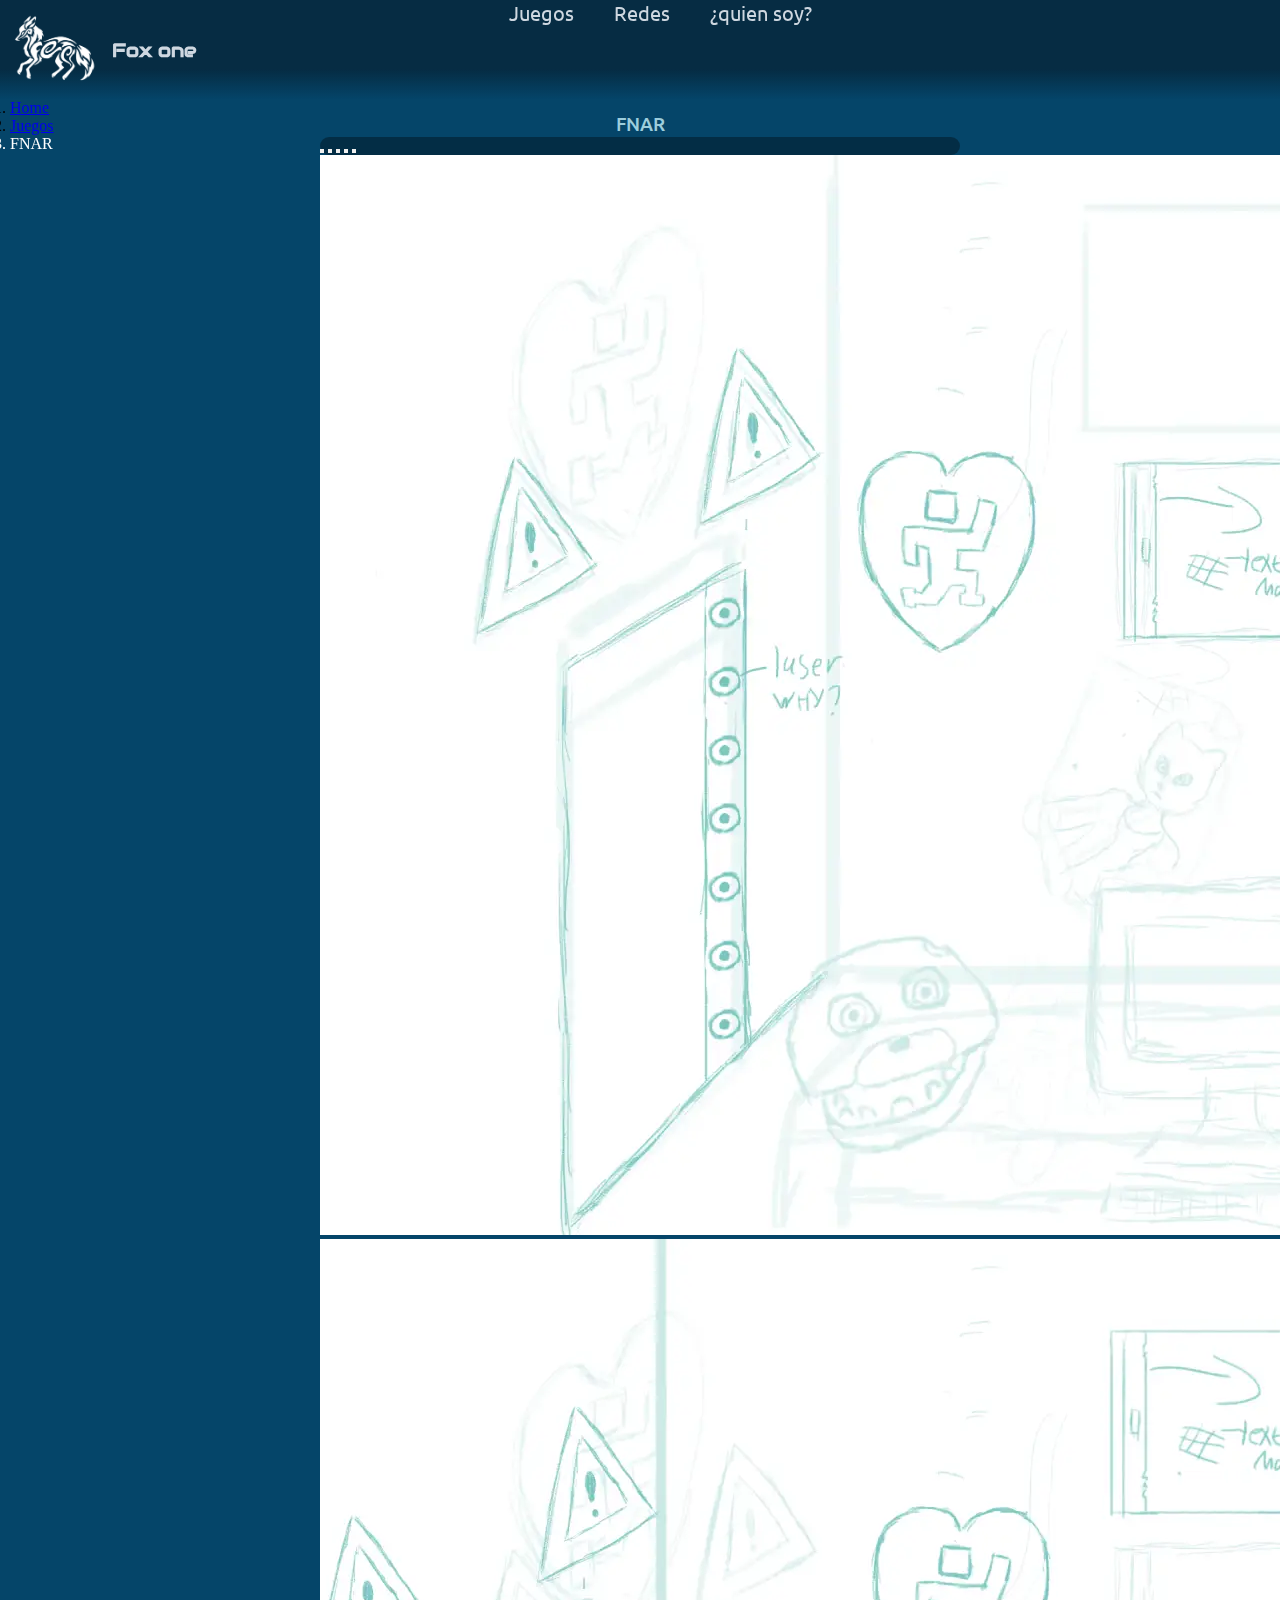
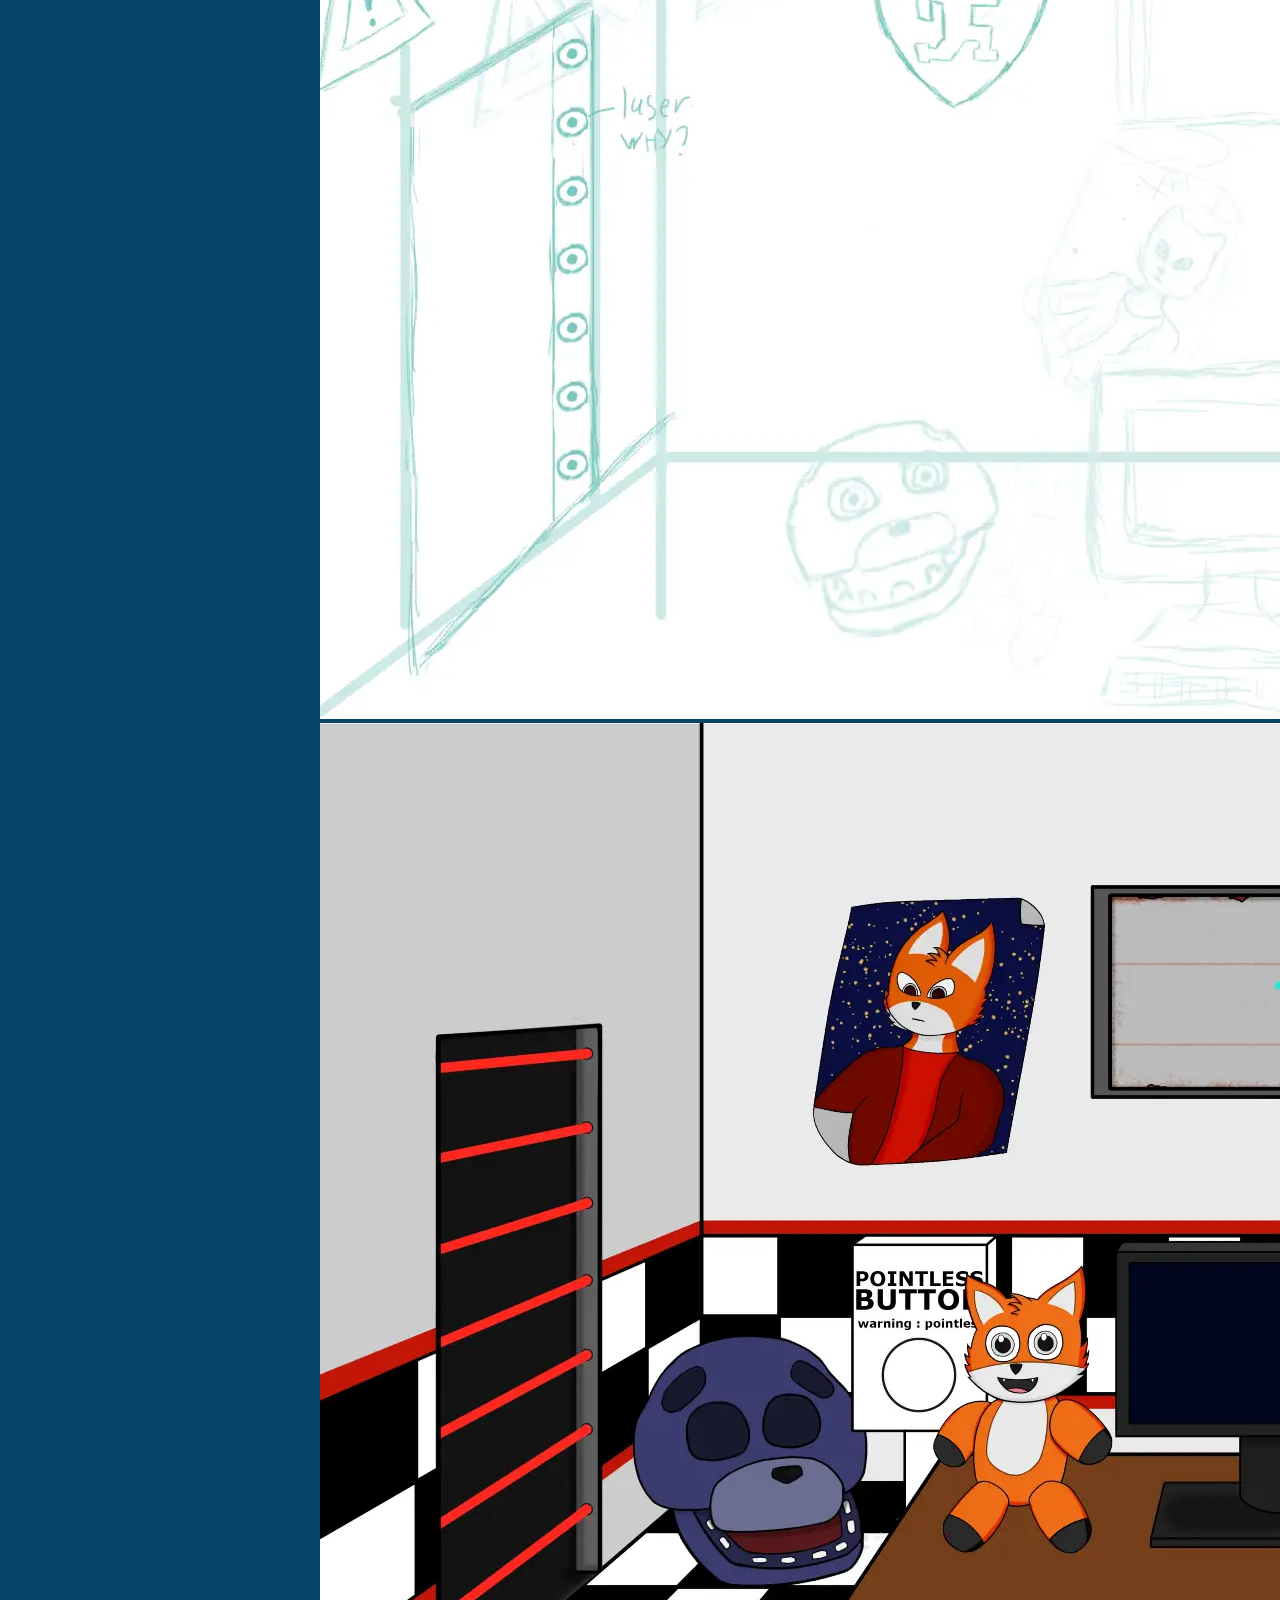
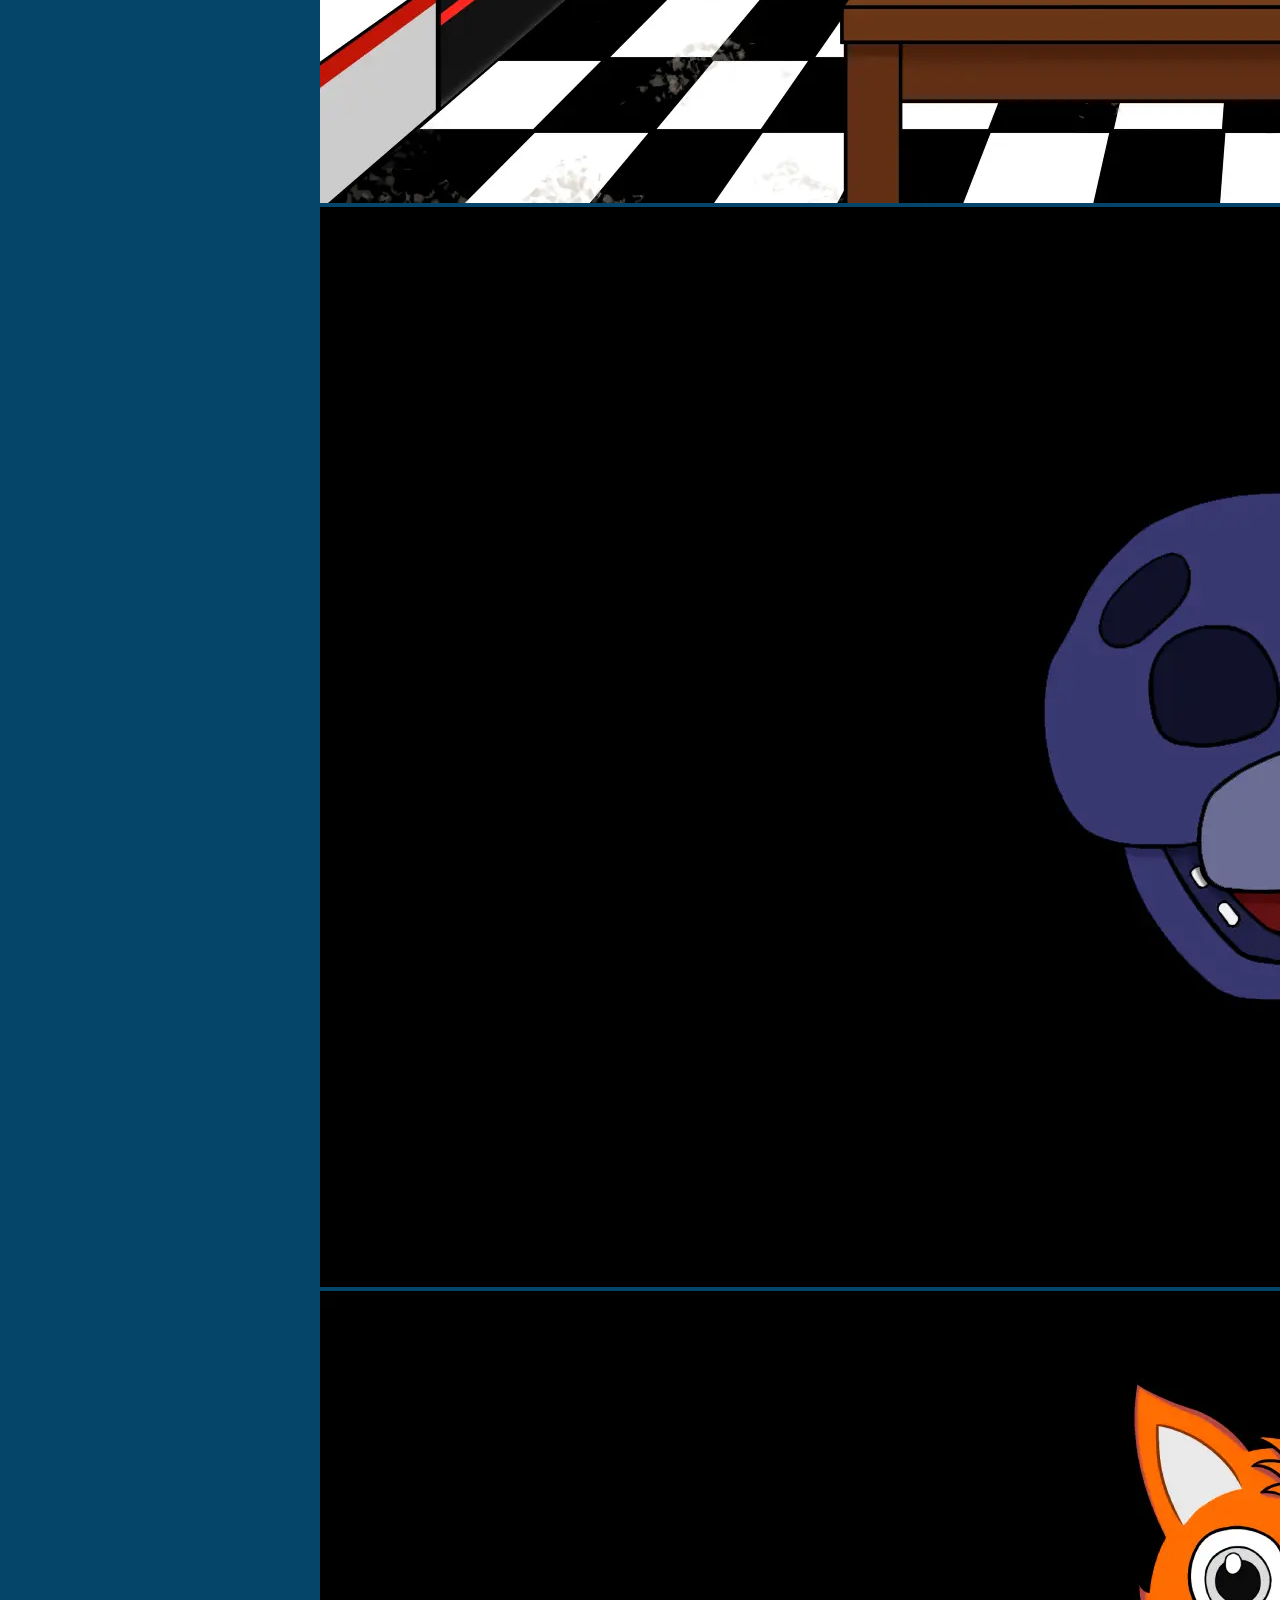
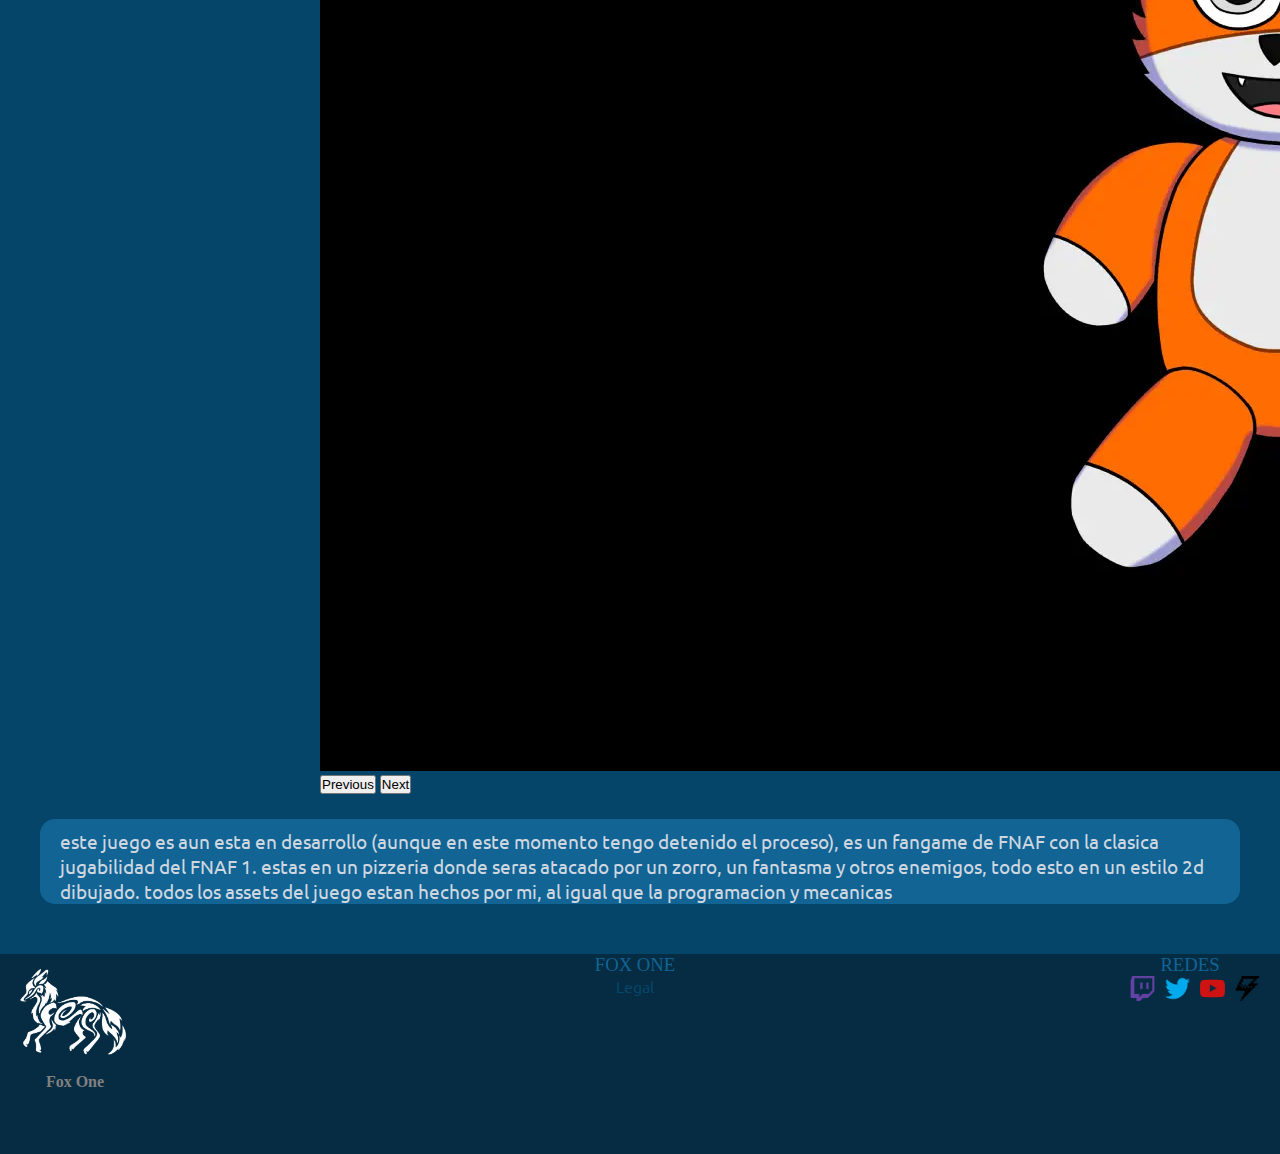
<file: Pages/Programas_Pages/ProjectFNAR.html>
<!DOCTYPE html>
<html lang="en">

<head>
  <meta charset="UTF-8">
  <meta http-equiv="X-UA-Compatible" content="IE=edge">
  <meta name="viewport" content="width=device-width, initial-scale=1.0">
  <title>Juegos || FNAR</title>
  <link rel="icon" type="image/webp" href="../../Assets/LogoBlack.webp"/>
  <meta name="Keywords" content="videojuego, fangame, fnaf, indie, unity, Foxone">
  <meta name="description" content="videojuego fangame basado en la franquisia de fnaf">

  <link href="https://cdn.jsdelivr.net/npm/bootstrap@5.3.0-alpha1/dist/css/bootstrap.min.css" rel="stylesheet"
    integrity="sha384-GLhlTQ8iRABdZLl6O3oVMWSktQOp6b7In1Zl3/Jr59b6EGGoI1aFkw7cmDA6j6gD" crossorigin="anonymous">
  <script src="https://cdn.jsdelivr.net/npm/bootstrap@5.3.0-alpha1/dist/js/bootstrap.bundle.min.js"
    integrity="sha384-w76AqPfDkMBDXo30jS1Sgez6pr3x5MlQ1ZAGC+nuZB+EYdgRZgiwxhTBTkF7CXvN"
    crossorigin="anonymous"></script>
  <link rel="stylesheet" href="../../CSS/style.css">
</head>

<body>
  <nav class="navbar">
    <div class="navbar_left">
      <a href="../../index.html" class="navbar_left_Logo"><img src="../../Assets/Logo.webp" alt="logo d el a empresa">
        <h3><strong>Fox one</strong></h3>
      </a>
      <nav aria-label="breadcrumb">
        <ol class="breadcrumb">
          <li class="breadcrumb-item"><a href="../../index.html">Home</a></li>
          <li class="breadcrumb-item"><a href="../Juegos.html">Juegos</a></li>
          <li class="breadcrumb-item active" aria-current="page">FNAR</li>
        </ol>
      </nav>

    </div>

    <ul class="navbar_buttonsList">
      <li class="navbar_buttonsList--boton"> <a href="../Juegos.html"><span>Juegos</span></a></li>
      <li class="navbar_buttonsList--boton"> <a href="../Redes.html"> <span>Redes</span></a></li>
      <li class="navbar_buttonsList--boton"> <a href="../QuienSoy.html"><span>¿quien soy?</span></a></li>
    </ul>

  </nav>

  <!-- *****end of navbar *****-->
  <main class="main">
    <h3 class="main--tittleGames">FNAR</h3>

    <div id="carouselExampleIndicators" class="carousel slide">
      <div class="carousel-indicators">
        <button type="button" data-bs-target="#carouselExampleIndicators" data-bs-slide-to="0" class="active"
          aria-current="true" aria-label="Slide 1"></button>
        <button type="button" data-bs-target="#carouselExampleIndicators" data-bs-slide-to="1"
          aria-label="Slide 2"></button>
        <button type="button" data-bs-target="#carouselExampleIndicators" data-bs-slide-to="2"
          aria-label="Slide 3"></button>
        <button type="button" data-bs-target="#carouselExampleIndicators" data-bs-slide-to="3"
          aria-label="Slide 4"></button>
          <button type="button" data-bs-target="#carouselExampleIndicators" data-bs-slide-to="4"
          aria-label="Slide 5"></button>
      </div>
      <div class="carousel-inner">
        <div class="carousel-item active">
          <img src="../../Assets/ImagePages/FNAR/FNAR001.webp" class="d-block w-100" alt="Imagenes del juego">
        </div>
        <div class="carousel-item">
          <img src="../../Assets/ImagePages/FNAR/FNAR002.webp" class="d-block w-100" alt="Imagenes del juego">
        </div>
        <div class="carousel-item">
          <img src="../../Assets/ImagePages/FNAR/FNAR003.webp" class="d-block w-100" alt="Imagenes del juego">
        </div>

        <div class="carousel-item">
          <img src="../../Assets/ImagePages/FNAR/FNAR004.webp" class="d-block w-100" alt="Imagenes del juego">
        </div>

        <div class="carousel-item">
          <img src="../../Assets/ImagePages/FNAR/FNAR005.webp" class="d-block w-100" alt="Imagenes del juego">
        </div>
      </div>
      <button class="carousel-control-prev" type="button" data-bs-target="#carouselExampleIndicators"
        data-bs-slide="prev">
        <span class="carousel-control-prev-icon" aria-hidden="true"></span>
        <span class="visually-hidden">Previous</span>
      </button>
      <button class="carousel-control-next" type="button" data-bs-target="#carouselExampleIndicators"
        data-bs-slide="next">
        <span class="carousel-control-next-icon" aria-hidden="true"></span>
        <span class="visually-hidden">Next</span>
      </button>
    </div>

    <div class="main_sinopsis">
      <p>este juego es aun esta en desarrollo (aunque en este momento tengo detenido el proceso), es un fangame de FNAF con la clasica jugabilidad del FNAF 1. estas en un pizzeria donde seras atacado por un zorro, un fantasma y otros enemigos, todo esto en un estilo 2d dibujado. todos los assets del juego estan hechos por mi, al igual que la programacion y mecanicas 
      </p>
    </div>
  </main>

  <!-- *****star of footer *****-->
  <footer class="footer">
    <div class="footer_logo">
      <img src="../../Assets/Logo.webp" alt="">
      <h4>Fox One</h4>
    </div>

    <ul class="footer_buttonlist">
      <li>
        <h3>FOX ONE</h3>
      </li>
      <li> <a href="../Legal.html"><span>Legal</span></a></li>
    </ul>

    <ul class="footer_buttonlist">
      <li>
        <h3>REDES</h3>
      </li>
      <li class="footer_buttonlist--Redes">
        <a href="https://www.twitch.tv/raulchis772"><img src="../../Assets/twitch_logo_icon_170383.ico"
            alt="mi canal de twitch"></a>
        <a href="https://twitter.com/Raulchis772"><img src="../../Assets/Twitter_icon-icons.com_66803.ico"
            alt="mi twitter"></a>
        <a href="https://www.youtube.com/channel/UC49K4aM3u3LmROEE8rw96Hw"><img
            src="../../Assets/Youtube_icon-icons.com_66802.ico" alt="mi canal de Youtube"></a>
        <a href="https://gamejolt.com/@raulchis"><img src="../../Assets/gamejolt_logo_icon_248246.ico"
            alt="mi gamejolt"></a>
      </li>
    </ul>
  </footer>

</body>

</html>
</file>
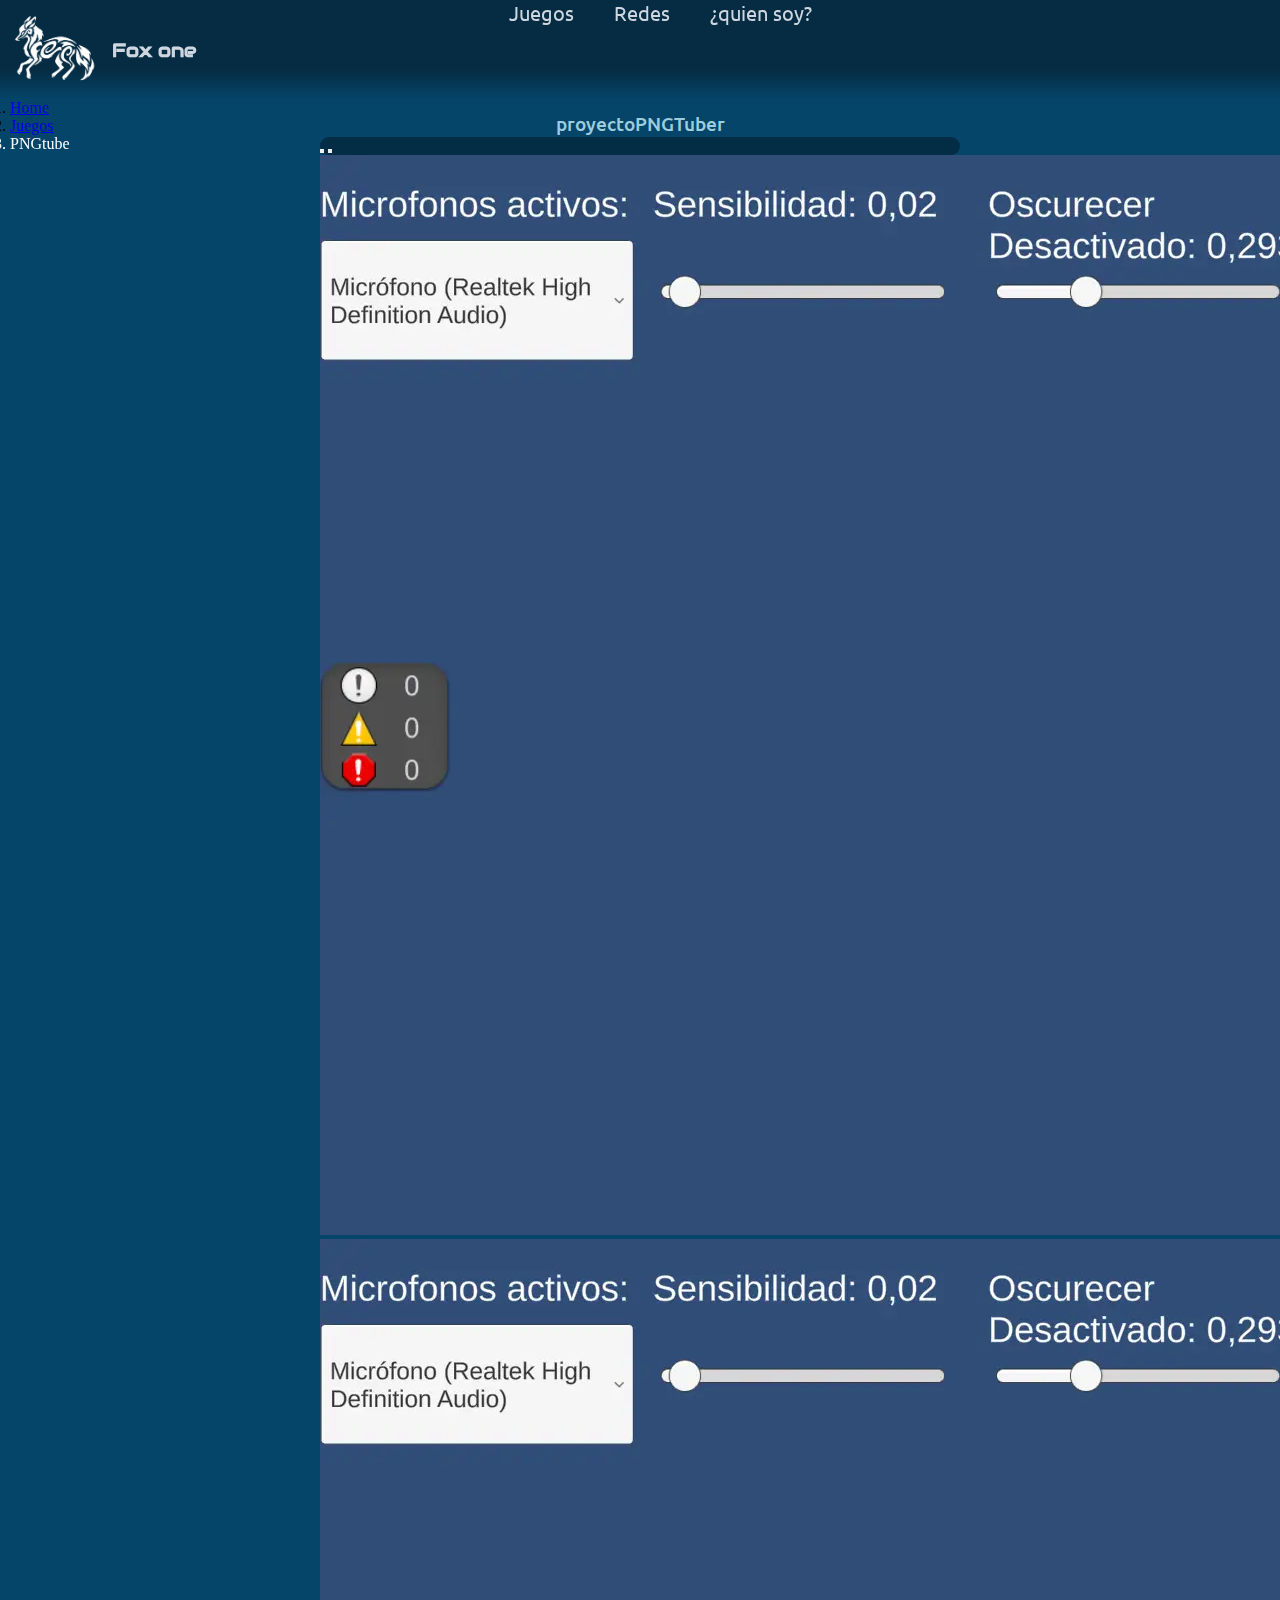
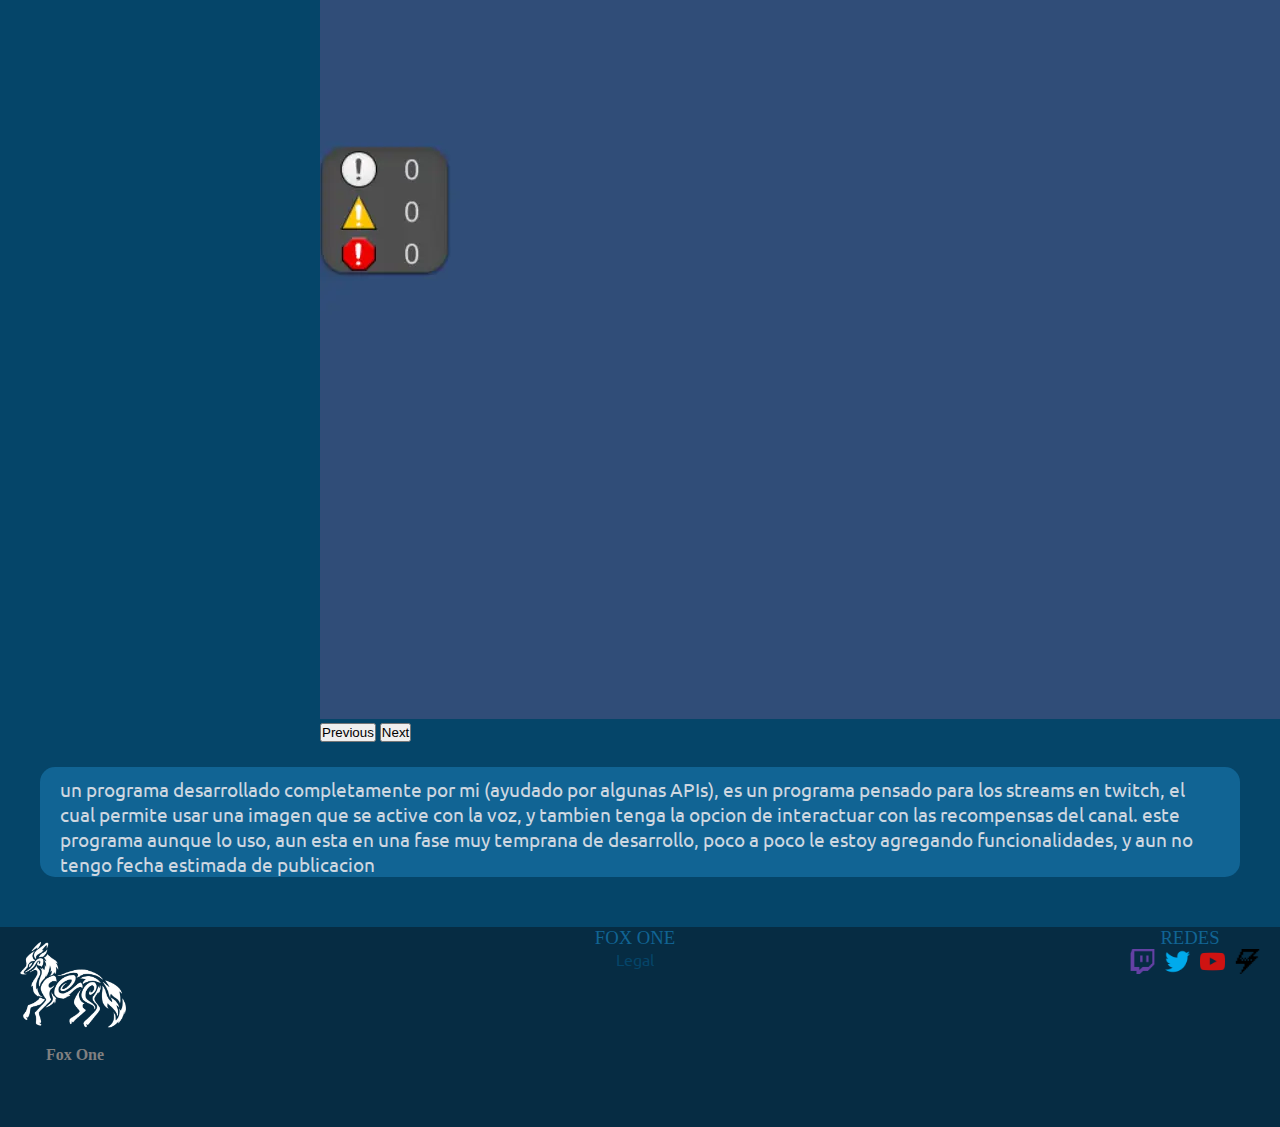
<file: Pages/Programas_Pages/projectPNGtuber.html>
<!DOCTYPE html>
<html lang="en">

<head>
  <meta charset="UTF-8">
  <meta http-equiv="X-UA-Compatible" content="IE=edge">
  <meta name="viewport" content="width=device-width, initial-scale=1.0">
  <title>Juegos || PNGtuber</title>
  <link rel="icon" type="image/webp" href="../../Assets/LogoBlack.webp"/>
  <meta name="Keywords" content="software, twitch, vtuber, indie, unity, Foxone">
  <meta name="description" content="software de pngtuber que funciona con la API de twitch">

  <link href="https://cdn.jsdelivr.net/npm/bootstrap@5.3.0-alpha1/dist/css/bootstrap.min.css" rel="stylesheet"
    integrity="sha384-GLhlTQ8iRABdZLl6O3oVMWSktQOp6b7In1Zl3/Jr59b6EGGoI1aFkw7cmDA6j6gD" crossorigin="anonymous">
  <script src="https://cdn.jsdelivr.net/npm/bootstrap@5.3.0-alpha1/dist/js/bootstrap.bundle.min.js"
    integrity="sha384-w76AqPfDkMBDXo30jS1Sgez6pr3x5MlQ1ZAGC+nuZB+EYdgRZgiwxhTBTkF7CXvN"
    crossorigin="anonymous"></script>
  <link rel="stylesheet" href="../../CSS/style.css">
</head>

<body>
  <nav class="navbar">
    <div class="navbar_left">
      <a href="../../index.html" class="navbar_left_Logo"><img src="../../Assets/Logo.webp" alt="logo d el a empresa">
        <h3><strong>Fox one</strong></h3>
      </a>
      <nav aria-label="breadcrumb">
        <ol class="breadcrumb">
          <li class="breadcrumb-item"><a href="../../index.html">Home</a></li>
          <li class="breadcrumb-item"><a href="../Juegos.html">Juegos</a></li>
          <li class="breadcrumb-item active" aria-current="page">PNGtube</li>
        </ol>
      </nav>

    </div>

    <ul class="navbar_buttonsList">
      <li class="navbar_buttonsList--boton"> <a href="../Juegos.html"><span>Juegos</span></a></li>
      <li class="navbar_buttonsList--boton"> <a href="../Redes.html"> <span>Redes</span></a></li>
      <li class="navbar_buttonsList--boton"> <a href="../QuienSoy.html"><span>¿quien soy?</span></a></li>
    </ul>

  </nav>

  <!-- *****end of navbar *****-->
  <main class="main">
    <h3 class="main--tittleGames">proyectoPNGTuber</h3>

    <div id="carouselExampleIndicators" class="carousel slide">
      <div class="carousel-indicators">
        <button type="button" data-bs-target="#carouselExampleIndicators" data-bs-slide-to="0" class="active"
          aria-current="true" aria-label="Slide 1"></button>
        <button type="button" data-bs-target="#carouselExampleIndicators" data-bs-slide-to="1"
          aria-label="Slide 2"></button>
        
      </div>
      <div class="carousel-inner">
        <div class="carousel-item active">
          <img src="../../Assets/ImagePages/ProjectPNG/ProjectPNG002.webp" class="d-block w-100" alt="Imagenes del juego">
        </div>
        <div class="carousel-item">
          <img src="../../Assets/ImagePages/ProjectPNG/ProjetPNG001.webp" class="d-block w-100" alt="Imagenes del juego">
        </div>
       

      </div>
      <button class="carousel-control-prev" type="button" data-bs-target="#carouselExampleIndicators"
        data-bs-slide="prev">
        <span class="carousel-control-prev-icon" aria-hidden="true"></span>
        <span class="visually-hidden">Previous</span>
      </button>
      <button class="carousel-control-next" type="button" data-bs-target="#carouselExampleIndicators"
        data-bs-slide="next">
        <span class="carousel-control-next-icon" aria-hidden="true"></span>
        <span class="visually-hidden">Next</span>
      </button>
    </div>

    <div class="main_sinopsis">
      <p>un programa desarrollado completamente por mi (ayudado por algunas APIs), es un programa pensado para los
        streams en twitch, el cual permite usar una imagen que se active con la voz, y tambien tenga la opcion de
        interactuar con las recompensas del canal. este programa aunque lo uso, aun esta en una fase muy temprana de
        desarrollo, poco a poco le estoy agregando funcionalidades, y aun no tengo fecha estimada de publicacion
      </p>
    </div>
  </main>

  <!-- *****star of footer *****-->
  <footer class="footer">
    <div class="footer_logo">
      <img src="../../Assets/Logo.webp" alt="">
      <h4>Fox One</h4>
    </div>

    <ul class="footer_buttonlist">
      <li>
        <h3>FOX ONE</h3>
      </li>
      <li> <a href="../Legal.html"><span>Legal</span></a></li>
    </ul>

    <ul class="footer_buttonlist">
      <li>
        <h3>REDES</h3>
      </li>
      <li class="footer_buttonlist--Redes">
        <a href="https://www.twitch.tv/raulchis772"><img src="../../Assets/twitch_logo_icon_170383.ico"
            alt="mi canal de twitch"></a>
        <a href="https://twitter.com/Raulchis772"><img src="../../Assets/Twitter_icon-icons.com_66803.ico"
            alt="mi twitter"></a>
        <a href="https://www.youtube.com/channel/UC49K4aM3u3LmROEE8rw96Hw"><img
            src="../../Assets/Youtube_icon-icons.com_66802.ico" alt="mi canal de Youtube"></a>
        <a href="https://gamejolt.com/@raulchis"><img src="../../Assets/gamejolt_logo_icon_248246.ico"
            alt="mi gamejolt"></a>
      </li>
    </ul>
  </footer>

</body>

</html>
</file>
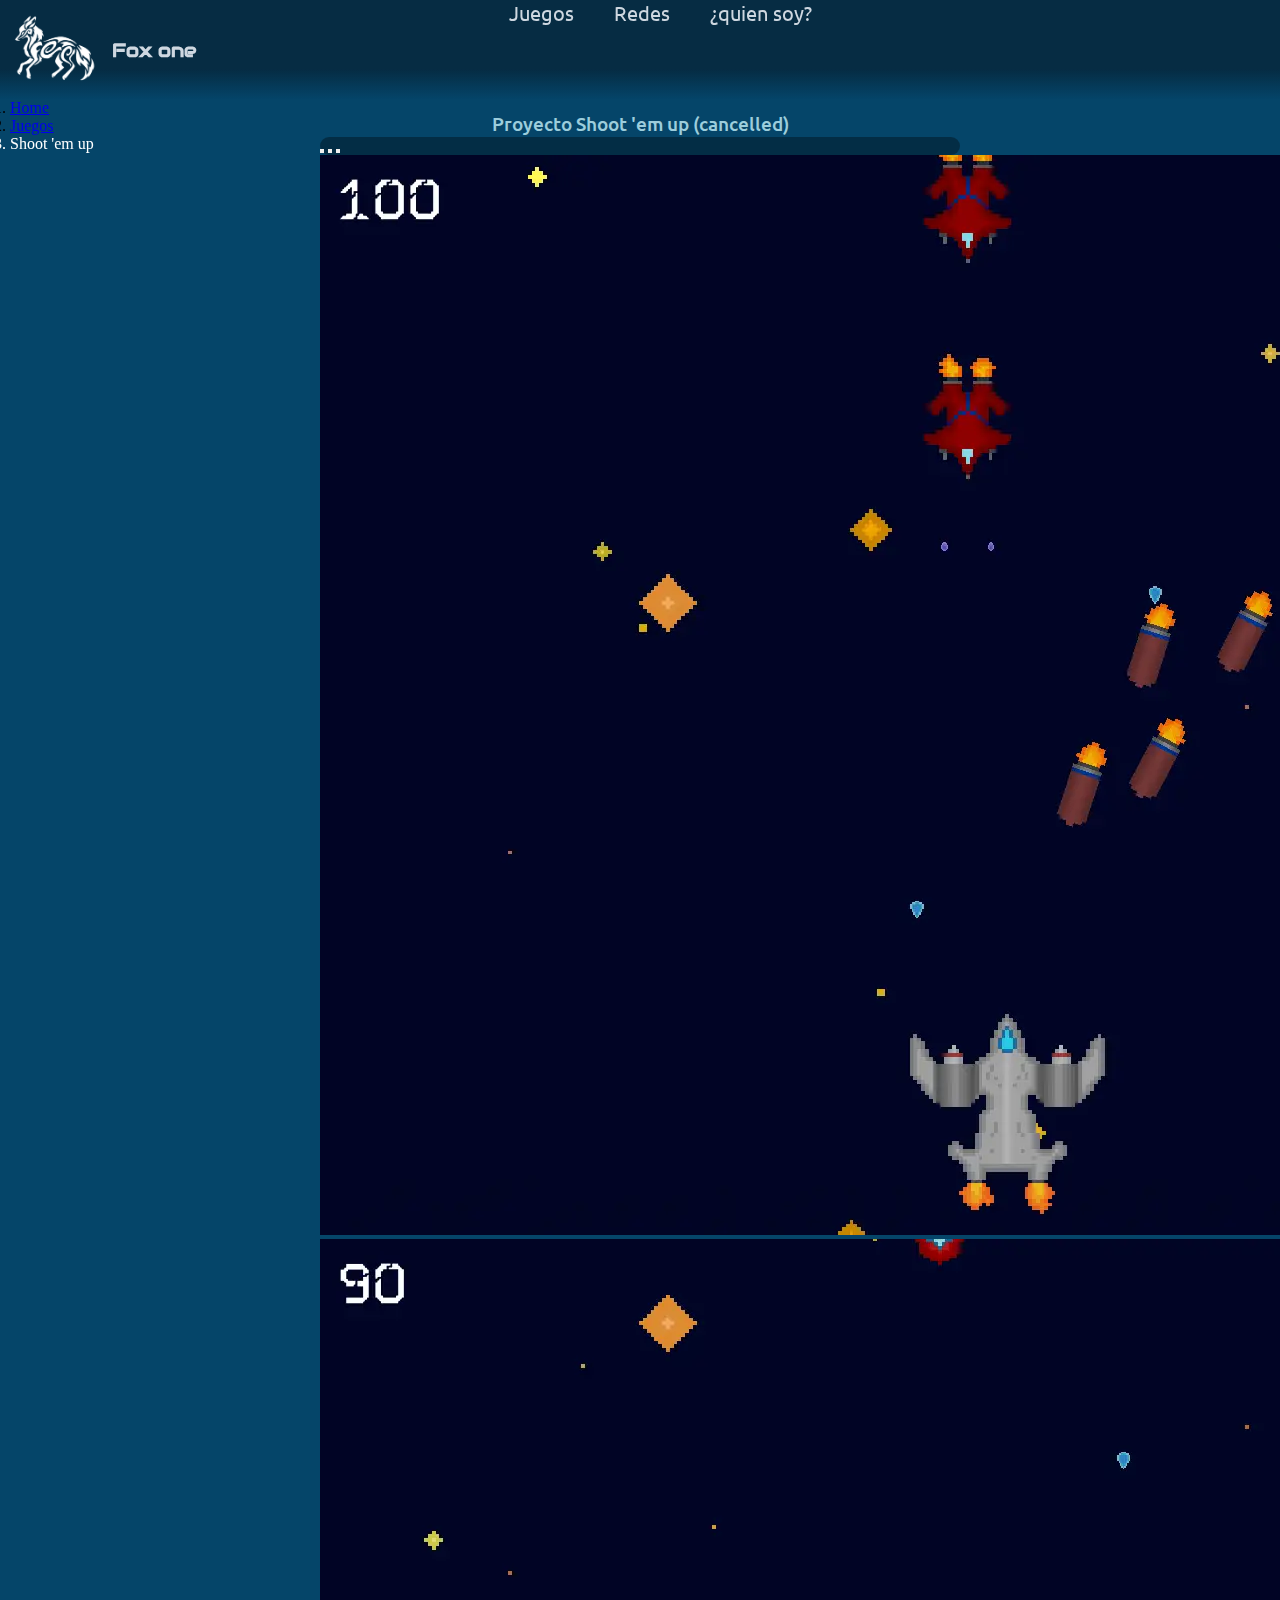
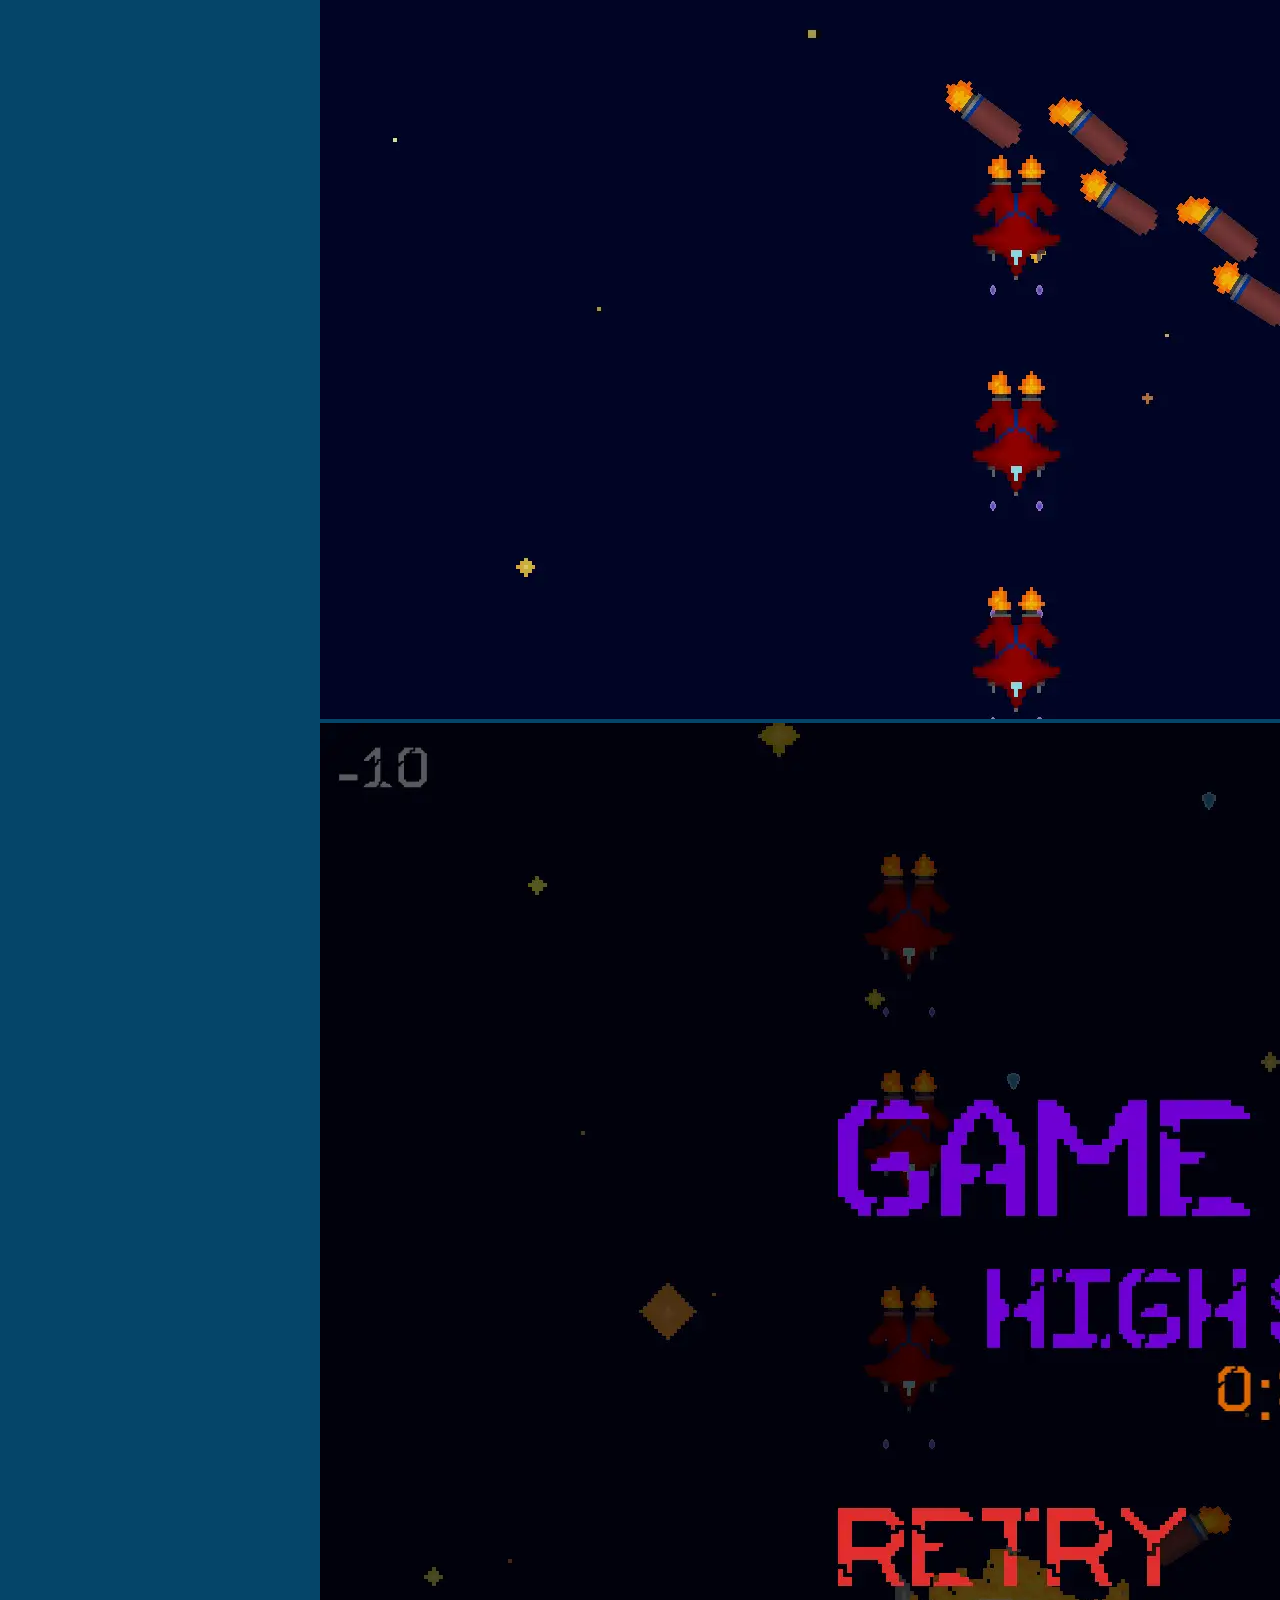
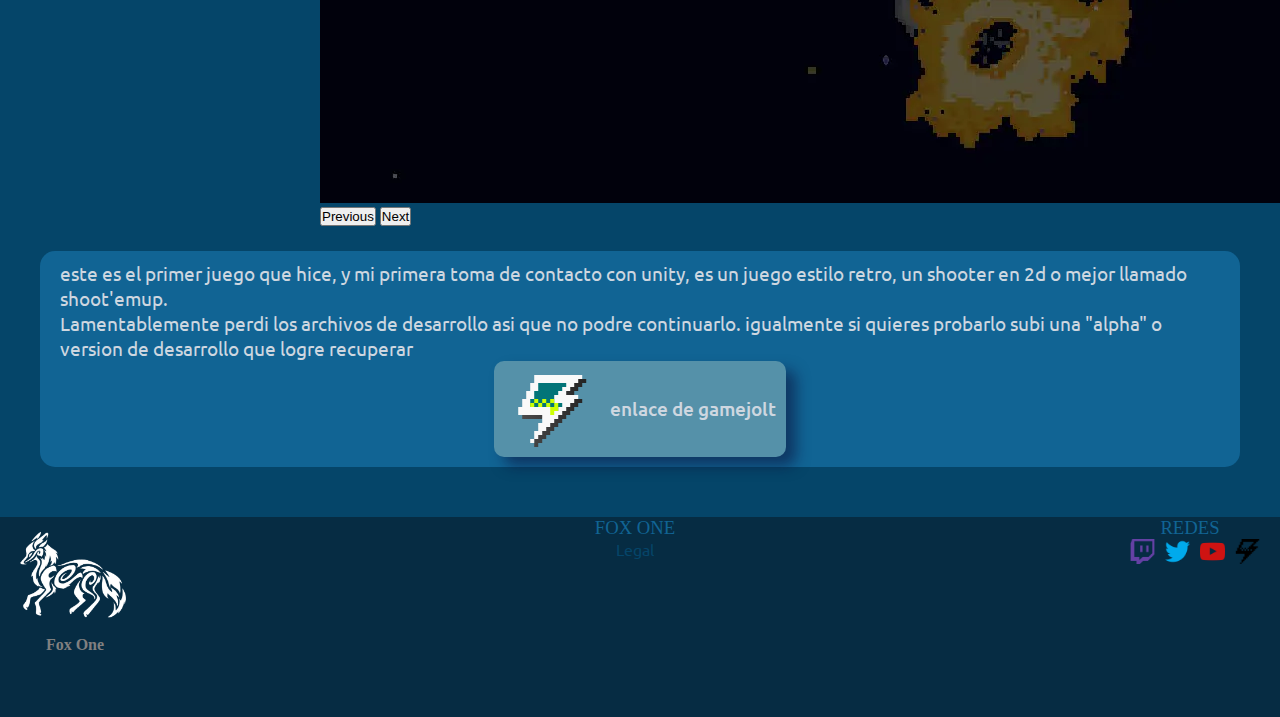
<file: Pages/Programas_Pages/projectShootEmUp.html>
<!DOCTYPE html>
<html lang="en">

<head>
  <meta charset="UTF-8">
  <meta http-equiv="X-UA-Compatible" content="IE=edge">
  <meta name="viewport" content="width=device-width, initial-scale=1.0">
  <title>Juegos || Shoot 'em up</title>

  <link rel="icon" type="image/webp" href="../../Assets/LogoBlack.webp"/>
  <meta name="Keywords" content="videojuego, fangame, fnaf, indie, unity, Foxone">
  <meta name="description" content="videojuego fangame basado en la franquisia de fnaf">

  <link href="https://cdn.jsdelivr.net/npm/bootstrap@5.3.0-alpha1/dist/css/bootstrap.min.css" rel="stylesheet"
    integrity="sha384-GLhlTQ8iRABdZLl6O3oVMWSktQOp6b7In1Zl3/Jr59b6EGGoI1aFkw7cmDA6j6gD" crossorigin="anonymous">
  <script src="https://cdn.jsdelivr.net/npm/bootstrap@5.3.0-alpha1/dist/js/bootstrap.bundle.min.js"
    integrity="sha384-w76AqPfDkMBDXo30jS1Sgez6pr3x5MlQ1ZAGC+nuZB+EYdgRZgiwxhTBTkF7CXvN"
    crossorigin="anonymous"></script>
  <link rel="stylesheet" href="../../CSS/style.css">
</head>

<body>
  <nav class="navbar">
    <div class="navbar_left">
      <a href="../../index.html" class="navbar_left_Logo"><img src="../../Assets/Logo.webp" alt="logo d el a empresa">
        <h3><strong>Fox one</strong></h3>
      </a>
      <nav aria-label="breadcrumb">
        <ol class="breadcrumb">
          <li class="breadcrumb-item"><a href="../../index.html">Home</a></li>
          <li class="breadcrumb-item"><a href="../Juegos.html">Juegos</a></li>
          <li class="breadcrumb-item active" aria-current="page">Shoot 'em up</li>
        </ol>
      </nav>

    </div>

    <ul class="navbar_buttonsList">
      <li class="navbar_buttonsList--boton"> <a href="../Juegos.html"><span>Juegos</span></a></li>
      <li class="navbar_buttonsList--boton"> <a href="../Redes.html"> <span>Redes</span></a></li>
      <li class="navbar_buttonsList--boton"> <a href="../QuienSoy.html"><span>¿quien soy?</span></a></li>
    </ul>

  </nav>

  <!-- *****end of navbar *****-->
  <main class="main">
    <h3 class="main--tittleGames">Proyecto Shoot 'em up (cancelled)</h3>

    <div id="carouselExampleIndicators" class="carousel slide">
      <div class="carousel-indicators">
        <button type="button" data-bs-target="#carouselExampleIndicators" data-bs-slide-to="0" class="active"
          aria-current="true" aria-label="Slide 1"></button>
        <button type="button" data-bs-target="#carouselExampleIndicators" data-bs-slide-to="1"
          aria-label="Slide 2"></button>
        <button type="button" data-bs-target="#carouselExampleIndicators" data-bs-slide-to="2"
          aria-label="Slide 3"></button>
      </div>
      <div class="carousel-inner">
        <div class="carousel-item active">
          <img src="../../Assets/ImagePages/Shootemup/Shoot'emup001.webp" class="d-block w-100"
            alt="Imagenes del juego">
        </div>
        <div class="carousel-item">
          <img src="../../Assets/ImagePages/Shootemup/shoot'emup002.webp" class="d-block w-100"
            alt="Imagenes del juego">
        </div>
        <div class="carousel-item">
          <img src="../../Assets/ImagePages/Shootemup/shoot'emup003.webp" class="d-block w-100"
            alt="Imagenes del juego">
        </div>
      </div>
      <button class="carousel-control-prev" type="button" data-bs-target="#carouselExampleIndicators"
        data-bs-slide="prev">
        <span class="carousel-control-prev-icon" aria-hidden="true"></span>
        <span class="visually-hidden">Previous</span>
      </button>
      <button class="carousel-control-next" type="button" data-bs-target="#carouselExampleIndicators"
        data-bs-slide="next">
        <span class="carousel-control-next-icon" aria-hidden="true"></span>
        <span class="visually-hidden">Next</span>
      </button>
    </div>

    <div class="main_sinopsis">
      <p>
        este es el primer juego que hice, y mi primera toma de contacto con unity, es un juego estilo retro, un shooter
        en 2d o mejor llamado shoot'emup. <br>Lamentablemente perdi los archivos de desarrollo asi que no podre
        continuarlo. igualmente si quieres probarlo subi una "alpha" o version de desarrollo que logre recuperar
      </p>
      <a href="https://gamejolt.com/games/projectShootemup/790416" class="main_sinopsis--buttonDownload">
        <img src="../../Assets/icons8-juego-jolt.svg" alt="">
        <h3>enlace de gamejolt</h3>
       </a>
    </div>
  </main>

  <!-- *****star of footer *****-->
  <footer class="footer">
    <div class="footer_logo">
      <img src="../../Assets/Logo.webp" alt="">
      <h4>Fox One</h4>
    </div>

    <ul class="footer_buttonlist">
      <li>
        <h3>FOX ONE</h3>
      </li>
      <li> <a href="../Legal.html"><span>Legal</span></a></li>
    </ul>

    <ul class="footer_buttonlist">
      <li>
        <h3>REDES</h3>
      </li>
      <li class="footer_buttonlist--Redes">
        <a href="https://www.twitch.tv/raulchis772"><img src="../../Assets/twitch_logo_icon_170383.ico"
            alt="mi canal de twitch"></a>
        <a href="https://twitter.com/Raulchis772"><img src="../../Assets/Twitter_icon-icons.com_66803.ico"
            alt="mi twitter"></a>
        <a href="https://www.youtube.com/channel/UC49K4aM3u3LmROEE8rw96Hw"><img
            src="../../Assets/Youtube_icon-icons.com_66802.ico" alt="mi canal de Youtube"></a>
        <a href="https://gamejolt.com/@raulchis"><img src="../../Assets/gamejolt_logo_icon_248246.ico"
            alt="mi gamejolt"></a>
      </li>
    </ul>
  </footer>

</body>

</html>
</file>
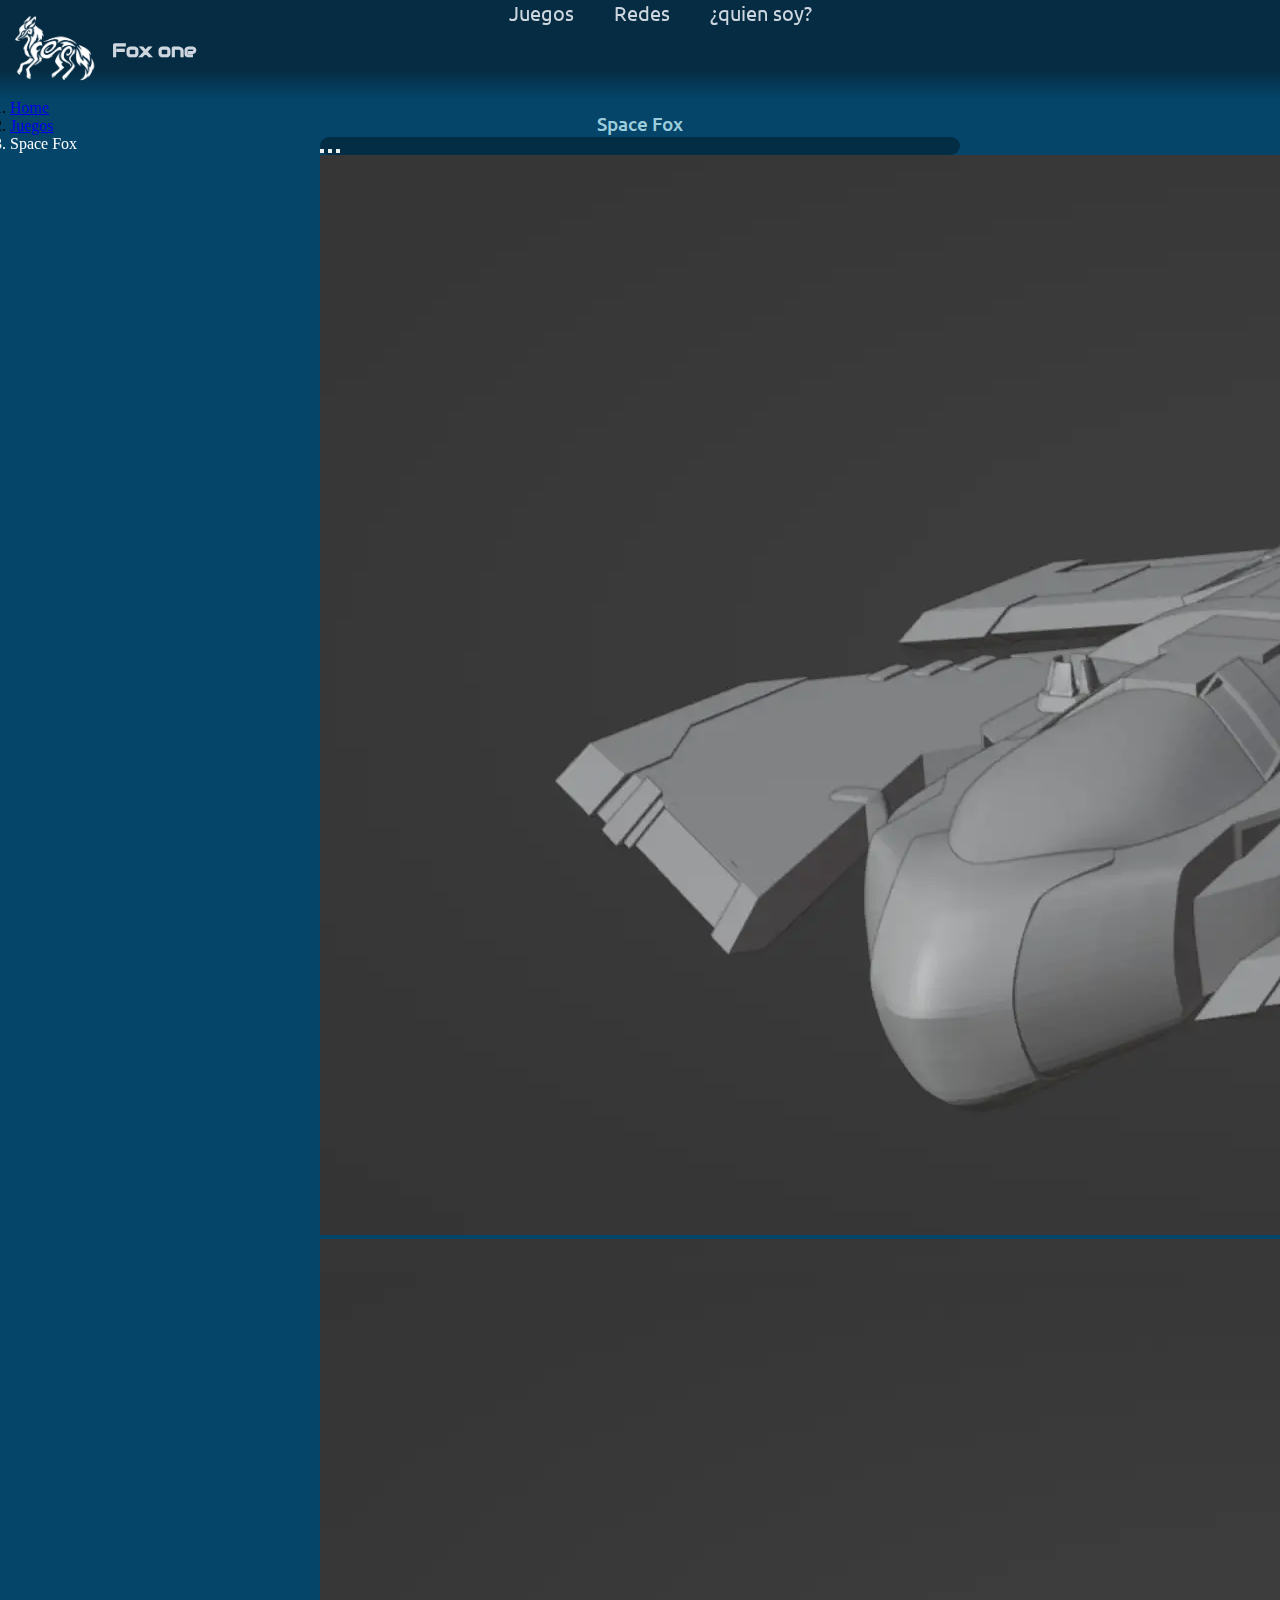
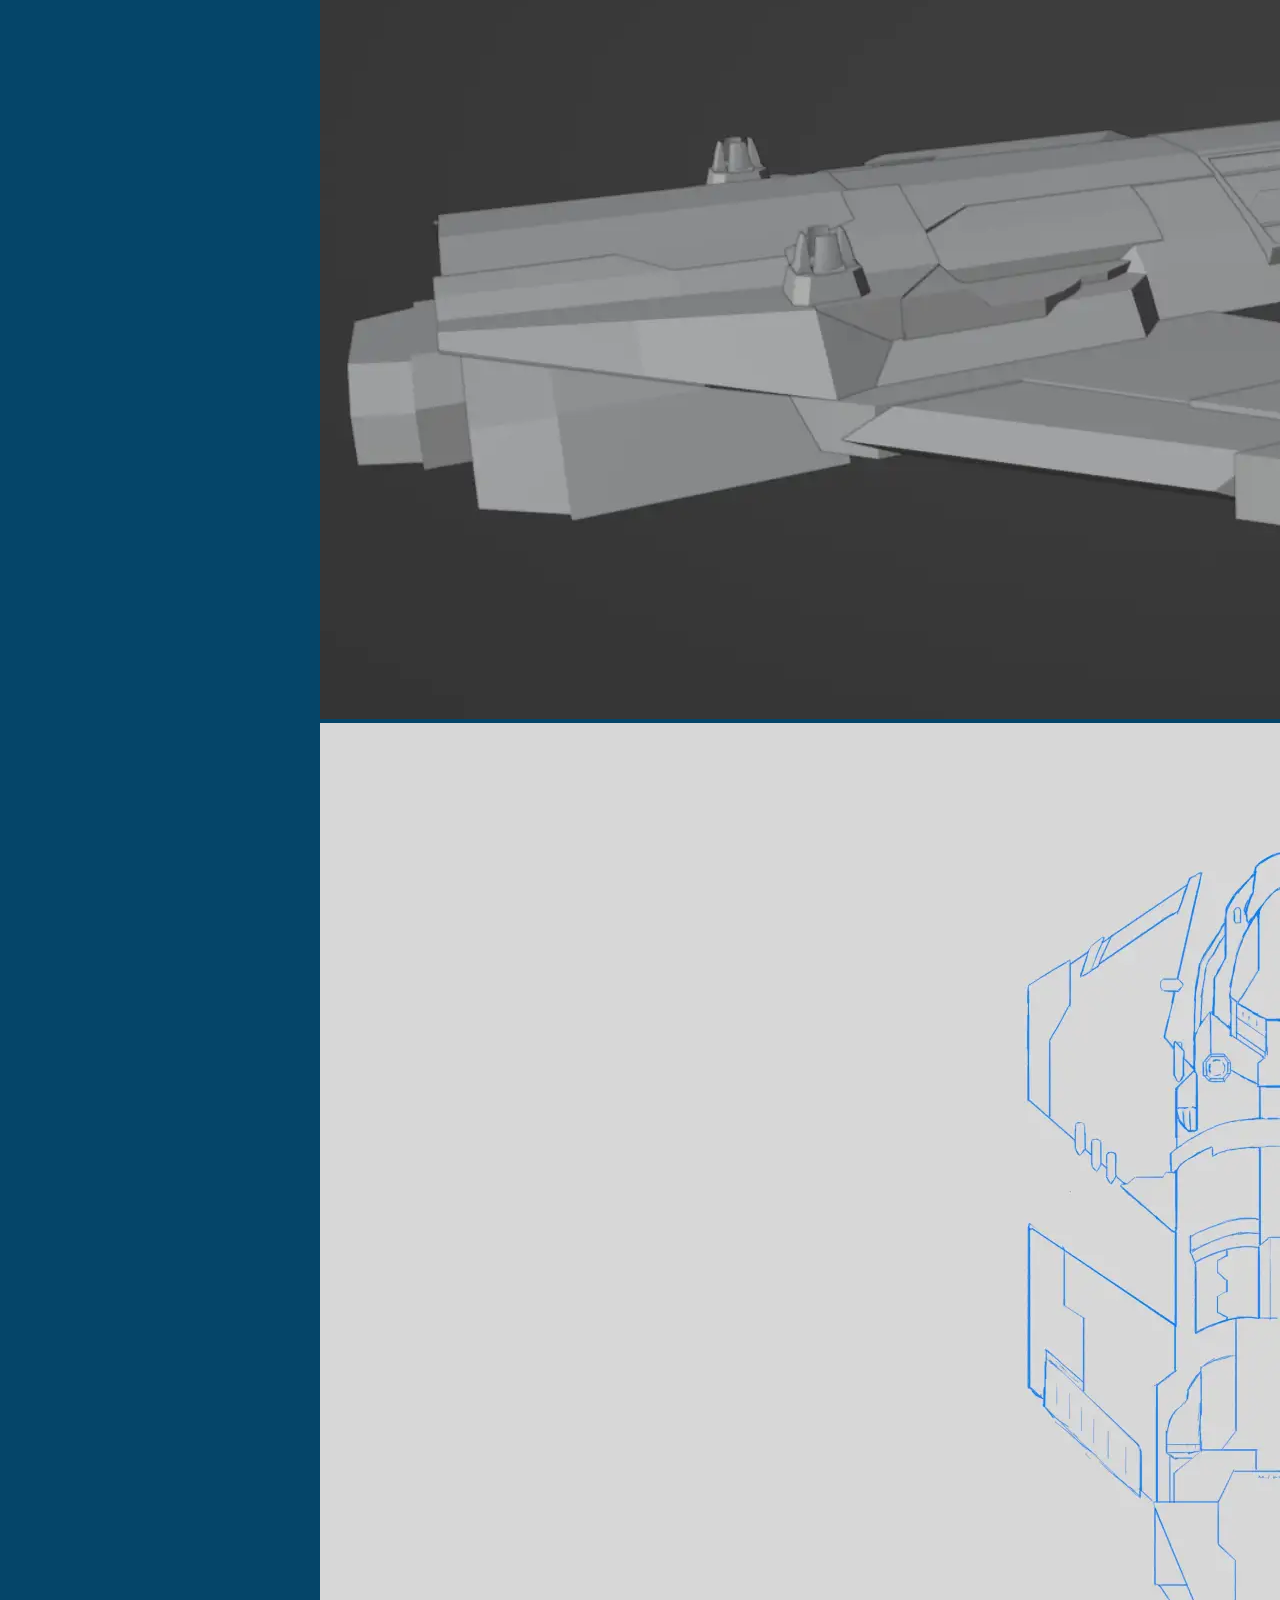
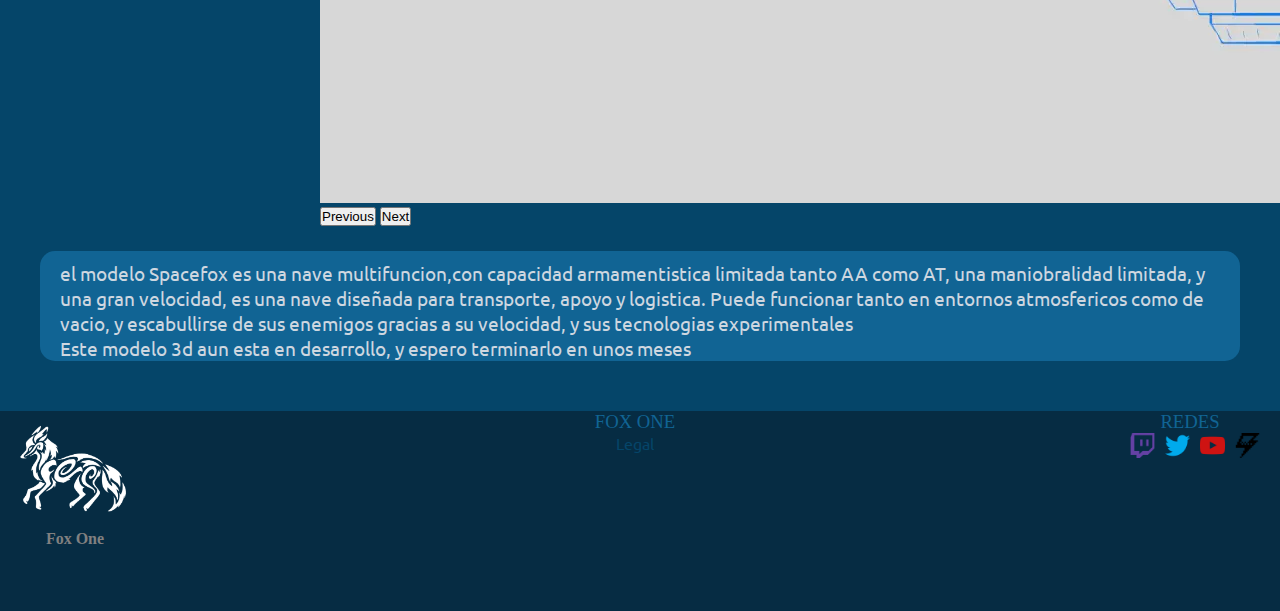
<file: Pages/Programas_Pages/spaceFox3D.html>
<!DOCTYPE html>
<html lang="en">

<head>
  <meta charset="UTF-8">
  <meta http-equiv="X-UA-Compatible" content="IE=edge">
  <meta name="viewport" content="width=device-width, initial-scale=1.0">
  <title>Juegos || SpaceFox</title>
  <link rel="icon" type="image/webp" href="../../Assets/LogoBlack.webp"/>
  <meta name="Keywords" content="3D, blender, Spaceship, indie, unity, Foxone">
  <meta name="description" content="modelo 3D de nave espacial futurista">

  <link href="https://cdn.jsdelivr.net/npm/bootstrap@5.3.0-alpha1/dist/css/bootstrap.min.css" rel="stylesheet"
    integrity="sha384-GLhlTQ8iRABdZLl6O3oVMWSktQOp6b7In1Zl3/Jr59b6EGGoI1aFkw7cmDA6j6gD" crossorigin="anonymous">
  <script src="https://cdn.jsdelivr.net/npm/bootstrap@5.3.0-alpha1/dist/js/bootstrap.bundle.min.js"
    integrity="sha384-w76AqPfDkMBDXo30jS1Sgez6pr3x5MlQ1ZAGC+nuZB+EYdgRZgiwxhTBTkF7CXvN"
    crossorigin="anonymous"></script>
  <link rel="stylesheet" href="../../CSS/style.css">
</head>

<body>
  <nav class="navbar">
    <div class="navbar_left">
      <a href="../../index.html" class="navbar_left_Logo"><img src="../../Assets/Logo.webp" alt="logo d el a empresa">
        <h3><strong>Fox one</strong></h3>
      </a>
      <nav aria-label="breadcrumb">
        <ol class="breadcrumb">
          <li class="breadcrumb-item"><a href="../../index.html">Home</a></li>
          <li class="breadcrumb-item"><a href="../Juegos.html">Juegos</a></li>
          <li class="breadcrumb-item active" aria-current="page">Space Fox</li>
        </ol>
      </nav>

    </div>

    <ul class="navbar_buttonsList">
      <li class="navbar_buttonsList--boton"> <a href="../Juegos.html"><span>Juegos</span></a></li>
      <li class="navbar_buttonsList--boton"> <a href="../Redes.html"> <span>Redes</span></a></li>
      <li class="navbar_buttonsList--boton"> <a href="../QuienSoy.html"><span>¿quien soy?</span></a></li>
    </ul>

  </nav>

  <!-- *****end of navbar *****-->
  <main class="main">
    <h3 class="main--tittleGames">Space Fox</h3>

    <div id="carouselExampleIndicators" class="carousel slide">
      <div class="carousel-indicators">
        <button type="button" data-bs-target="#carouselExampleIndicators" data-bs-slide-to="0" class="active"
          aria-current="true" aria-label="Slide 1"></button>
        <button type="button" data-bs-target="#carouselExampleIndicators" data-bs-slide-to="1"
          aria-label="Slide 2"></button>
        <button type="button" data-bs-target="#carouselExampleIndicators" data-bs-slide-to="2"
          aria-label="Slide 3"></button>
      </div>
      <div class="carousel-inner">
        <div class="carousel-item active">
          <img src="../../Assets/ImagePages/SpaceFox/SpaceFox001.webp " class="d-block w-100" alt="Imagenes del juego">
        </div>
        <div class="carousel-item">
          <img src="../../Assets/ImagePages/SpaceFox/SpaceFox002.webp" class="d-block w-100" alt="Imagenes del juego">
        </div>
        <div class="carousel-item">
          <img src="../../Assets/ImagePages/SpaceFox/SpaceFox003.webp" class="d-block w-100" alt="Imagenes del juego">
        </div>
      </div>
      <button class="carousel-control-prev" type="button" data-bs-target="#carouselExampleIndicators"
        data-bs-slide="prev">
        <span class="carousel-control-prev-icon" aria-hidden="true"></span>
        <span class="visually-hidden">Previous</span>
      </button>
      <button class="carousel-control-next" type="button" data-bs-target="#carouselExampleIndicators"
        data-bs-slide="next">
        <span class="carousel-control-next-icon" aria-hidden="true"></span>
        <span class="visually-hidden">Next</span>
      </button>
    </div>

    <div class="main_sinopsis">
      <p>
        el modelo Spacefox es una nave multifuncion,con capacidad armamentistica limitada tanto AA como AT,
        una maniobralidad limitada, y una gran velocidad, es una nave diseñada para transporte, apoyo y logistica. Puede
        funcionar tanto en entornos atmosfericos como de vacio, y escabullirse de sus enemigos gracias a su velocidad, y
        sus tecnologias experimentales <br> Este modelo 3d aun esta en desarrollo, y espero terminarlo en unos meses
      </p>
    </div>
  </main>

  <!-- *****star of footer *****-->
  <footer class="footer">
    <div class="footer_logo">
      <img src="../../Assets/Logo.webp" alt="">
      <h4>Fox One</h4>
    </div>

    <ul class="footer_buttonlist">
      <li>
        <h3>FOX ONE</h3>
      </li>
      <li> <a href="../Legal.html"><span>Legal</span></a></li>
    </ul>

    <ul class="footer_buttonlist">
      <li>
        <h3>REDES</h3>
      </li>
      <li class="footer_buttonlist--Redes">
        <a href="https://www.twitch.tv/raulchis772"><img src="../../Assets/twitch_logo_icon_170383.ico"
            alt="mi canal de twitch"></a>
        <a href="https://twitter.com/Raulchis772"><img src="../../Assets/Twitter_icon-icons.com_66803.ico"
            alt="mi twitter"></a>
        <a href="https://www.youtube.com/channel/UC49K4aM3u3LmROEE8rw96Hw"><img
            src="../../Assets/Youtube_icon-icons.com_66802.ico" alt="mi canal de Youtube"></a>
        <a href="https://gamejolt.com/@raulchis"><img src="../../Assets/gamejolt_logo_icon_248246.ico"
            alt="mi gamejolt"></a>
      </li>
    </ul>
  </footer>

</body>

</html>
</file>
<file: CSS/style.css>
@import url("https://fonts.googleapis.com/css2?family=Audiowide&display=swap");
@import url("https://fonts.googleapis.com/css2?family=Audiowide&family=Ubuntu:wght@400;500&display=swap");
* {
  margin: 0;
  padding: 0;
  box-sizing: border-box; }

/*************************variables******************************/
/*************************sections******************************/
.navbar {
  width: 100vw;
  height: 11vh;
  background: #062c43;
  background: linear-gradient(180deg, #062c43 70%, rgba(6, 44, 67, 0) 100%);
  position: fixed;
  display: flex;
  z-index: 10; }
  .navbar_left {
    height: 100%;
    z-index: -2; }
    .navbar_left_Logo {
      height: 100%;
      font-style: none;
      border: none;
      text-decoration: none;
      display: flex;
      align-items: center; }
      .navbar_left_Logo h3 strong {
        font-family: 'Audiowide', cursive;
        color: #ced7e0; }
      .navbar_left_Logo img {
        max-height: 90%; }
  .navbar_buttonsList {
    display: flex;
    width: 100%;
    position: fixed;
    justify-content: center;
    z-index: -10; }
    .navbar_buttonsList--boton {
      list-style: none;
      margin-inline-start: 40px; }
      .navbar_buttonsList--boton a {
        border: none;
        outline: none;
        text-decoration: none; }
        .navbar_buttonsList--boton a span {
          color: #ced7e0;
          text-decoration: none;
          outline: none;
          border: none;
          font-family: "Ubuntu", sans-serif;
          font-size: 20px; }
          .navbar_buttonsList--boton a span:hover {
            cursor: pointer;
            color: #9098a0; }

.breadcrumb-item.active {
  color: white; }

.breadcrumb {
  margin-left: 10px; }

.breadcrumb-item + .breadcrumb-item::before {
  color: rgba(215, 234, 255, 0.75); }

@media (max-width: 689px) {
  .navbar_buttonsList {
    justify-content: flex-end;
    padding-right: 30px; }
    .navbar_buttonsList--boton {
      margin-inline-start: 30px; }
      .navbar_buttonsList--boton a span {
        font-size: 3vw; }
  .navbar_left {
    z-index: -11; }
    .navbar_left_Logo h3 {
      display: none; } }

@media (max-width: 1168px) {
  .breadcrumb {
    margin-left: 0px;
    width: 100vw;
    display: flex;
    justify-content: center; }
    .breadcrumb::after {
      content: '';
      background-color: rgba(0, 0, 0, 0.582);
      z-index: -1;
      position: absolute;
      left: 50%;
      transform: translate(-50%);
      width: 100%;
      height: 30px;
      top: 82px;
      border-radius: 10px; } }

.main {
  padding-top: 9vh;
  padding-bottom: 50px;
  background-color: #054569;
  display: flex;
  flex-direction: column;
  align-items: center; }
  .main_firstCard {
    display: flex;
    align-items: center;
    justify-content: center; }
    .main_firstCard--tittle {
      display: block;
      position: absolute;
      top: 90px;
      z-index: 2;
      font-family: 'Audiowide', cursive;
      font-size: 50px;
      -webkit-text-stroke-width: 2px;
      -webkit-text-stroke-color: gray; }
  .main_presentationCard {
    display: flex;
    align-items: center;
    flex-direction: column;
    font-family: "Ubuntu", sans-serif;
    width: 100vw;
    text-align: center;
    margin-top: 20px;
    z-index: 2;
    color: #9ccddc;
    padding-top: 10px;
    padding-bottom: 20px;
    background-color: #5591a9; }
    .main_presentationCard p {
      color: #ced7e0;
      max-width: 50vw; }
    .main_presentationCard h2 {
      margin: 20px; }

.carousel {
  z-index: 0;
  max-width: 50vw; }
  .carousel .carousel-item a {
    display: flex;
    justify-content: center;
    list-style: none; }
    .carousel .carousel-item a h3 {
      list-style: none;
      position: absolute;
      bottom: 30px;
      z-index: 2;
      color: #9ccddc;
      font-family: "Ubuntu", sans-serif;
      font-size: 30px; }

@media (max-width: 689px) {
  .main_firstCard--tittle {
    font-size: 6vw; }
  .carousel .carousel-item a strong {
    font-size: 5vw;
    -webkit-text-stroke-width: 1px;
    -webkit-text-stroke-color: black; } }

.footer {
  width: 100%;
  min-height: 200px;
  background-color: #062c43;
  display: flex;
  justify-content: space-between;
  padding-right: 20px; }
  .footer_logo {
    display: flex;
    flex-direction: column;
    align-items: center; }
    .footer_logo img {
      max-width: 150px; }
    .footer_logo h4 {
      color: gray; }
  .footer_buttonlist {
    display: flex;
    align-items: center;
    padding-left: 0;
    flex-direction: column; }
    .footer_buttonlist li {
      list-style: none;
      display: flex;
      align-items: center;
      justify-content: center; }
      .footer_buttonlist li a {
        font-style: none;
        color: #054569;
        font-family: "Ubuntu", sans-serif;
        border: none;
        text-decoration: none;
        font-weight: 400;
        list-style: none; }
      .footer_buttonlist li h3 {
        color: #116494;
        text-decoration: none;
        font-weight: 500;
        list-style: none; }
    .footer_buttonlist--Redes img {
      max-width: 25px;
      margin-inline-start: 10px; }

@media (max-width: 466px) {
  .footer {
    padding-right: 1vw; }
    .footer_logo img {
      max-width: 30vw; }
    .footer_logo h4 {
      font-size: 7vw; }
    .footer_buttonlist li h3 {
      font-size: 5vw; }
    .footer_buttonlist--Redes img {
      max-width: 25px;
      margin-inline-start: 5px; } }

.main_cardContainer {
  display: flex;
  list-style: none;
  flex-wrap: wrap;
  padding-left: 0;
  block-size: auto;
  contain: content; }
  .main_cardContainer_card {
    padding: 20px;
    background-color: #116494;
    border-radius: 15px;
    list-style: none;
    max-width: 26vw;
    min-height: 500px;
    display: flex;
    align-items: center;
    flex-direction: column;
    justify-content: space-around;
    margin-inline: 5px;
    margin-block-start: 10px;
    list-style: none; }
    .main_cardContainer_card h3 {
      font-size: 2vw;
      color: #9098a0;
      font-family: "Ubuntu", sans-serif;
      margin-top: 10px; }
    .main_cardContainer_card p {
      font-family: "Ubuntu", sans-serif; }
    .main_cardContainer_card--resume {
      background-color: #5591a9;
      border-radius: 10px;
      padding-inline-start: 10px;
      padding-top: 5px;
      margin-bottom: 75px; }
    .main_cardContainer_card img {
      max-width: 23vw; }
    .main_cardContainer_card--showMore {
      margin-top: 5px;
      background-color: #5591a9;
      border-radius: 25px;
      padding-inline: 20px; }
      .main_cardContainer_card--showMore a {
        font-style: none;
        border: none;
        text-decoration: none;
        outline: none; }
        .main_cardContainer_card--showMore a h4 {
          font-weight: 500;
          font-family: "Ubuntu", sans-serif;
          color: #ced7e0;
          font-style: none;
          border: none;
          text-decoration: none;
          outline: none;
          margin-bottom: 0; }

.center {
  display: flex;
  flex-direction: column;
  justify-content: center; }

@media (max-width: 1168px) {
  .main {
    padding-top: 13vh; }
    .main_cardContainer_card {
      max-width: 29vw;
      min-height: 42vw; }
      .main_cardContainer_card h3 {
        font-size: 2.5vw; }
      .main_cardContainer_card--resume {
        display: none; }
      .main_cardContainer_card--showMore a h4 {
        font-size: 3vw; } }

.main {
  min-height: 90vh; }
  .main--tittleNetwork {
    font-family: "Ubuntu", sans-serif;
    font-weight: 500;
    margin-top: 20px;
    font-size: 2vw;
    color: #9ccddc; }
  .main_linksCards {
    list-style: none;
    display: flex;
    padding-left: 0; }
    .main_linksCards_card {
      display: flex;
      align-items: center;
      flex-direction: column;
      justify-content: space-around;
      background-color: #116494;
      max-width: 20vw;
      min-height: 30vh;
      padding-inline: 1.5vw;
      border-radius: 15px;
      margin-inline: 0.7vw; }
      .main_linksCards_card p {
        text-align: center;
        font-family: "Ubuntu", sans-serif;
        color: #9ccddc;
        font-size: 1vw;
        margin-top: 15px; }
      .main_linksCards_card img {
        margin-top: 15px;
        max-width: 90%; }

@media (max-width: 689px) {
  .main_linksCards_card {
    max-width: 25vw; }
    .main_linksCards_card p {
      font-size: 2vw; } }

.main_whoIam {
  display: flex;
  margin-top: 80px;
  max-width: 50vw;
  align-items: center; }
  .main_whoIam img {
    max-height: 30vh; }
  .main_whoIam--text {
    background-color: #116494;
    padding: 15px;
    border-radius: 15px;
    margin-bottom: 0;
    margin-left: 15px; }
    .main_whoIam--text p {
      font-family: "Ubuntu", sans-serif;
      font-size: 20px;
      color: #9ccddc; }

@media (max-width: 927px) {
  .main_whoIam {
    flex-direction: column; }
    .main_whoIam--text {
      margin-inline: 2vw;
      min-width: 82vw; } }

.main_legalCard {
  background-color: #116494;
  padding: 15px;
  border-radius: 15px;
  margin-top: 90px;
  margin-inline: 30px; }
  .main_legalCard p {
    font-family: "Ubuntu", sans-serif;
    color: #9ccddc;
    font-size: 1vw; }

@media (max-width: 800px) {
  .main_legalCard p {
    font-size: 2vw; } }

.main--tittleGames {
  margin-top: 30px;
  color: #9ccddc;
  font-weight: 500;
  font-family: "Ubuntu", sans-serif; }

.main_sinopsis {
  background-color: #116494;
  display: flex;
  align-items: center;
  flex-direction: column;
  margin-inline: 40px;
  border-radius: 15px;
  padding-inline: 20px;
  padding-top: 10px;
  margin-top: 25px; }
  .main_sinopsis p {
    color: #ced7e0;
    font-family: "Ubuntu", sans-serif;
    font-size: 1.5vw;
    font-weight: 400; }
  .main_sinopsis--buttonDownload {
    background-color: #5591a9;
    border-radius: 10px;
    outline: none;
    text-decoration: none;
    padding-inline: 10px;
    margin-bottom: 10px;
    display: flex;
    align-items: center;
    box-shadow: 10px 9px 14px 0px rgba(12, 12, 53, 0.51); }
    .main_sinopsis--buttonDownload h3 {
      font-family: "Ubuntu", sans-serif;
      font-weight: 500;
      color: #ced7e0;
      outline: none;
      text-decoration: none;
      margin-left: 10px; }

.carousel-control-next-icon {
  background-color: rgba(0, 0, 0, 0.336);
  border-radius: 10px; }

.carousel-control-prev-icon {
  background-color: rgba(0, 0, 0, 0.336);
  border-radius: 10px; }

.carousel-indicators {
  background-color: rgba(0, 0, 0, 0.336);
  border-radius: 10px; }
</file>
